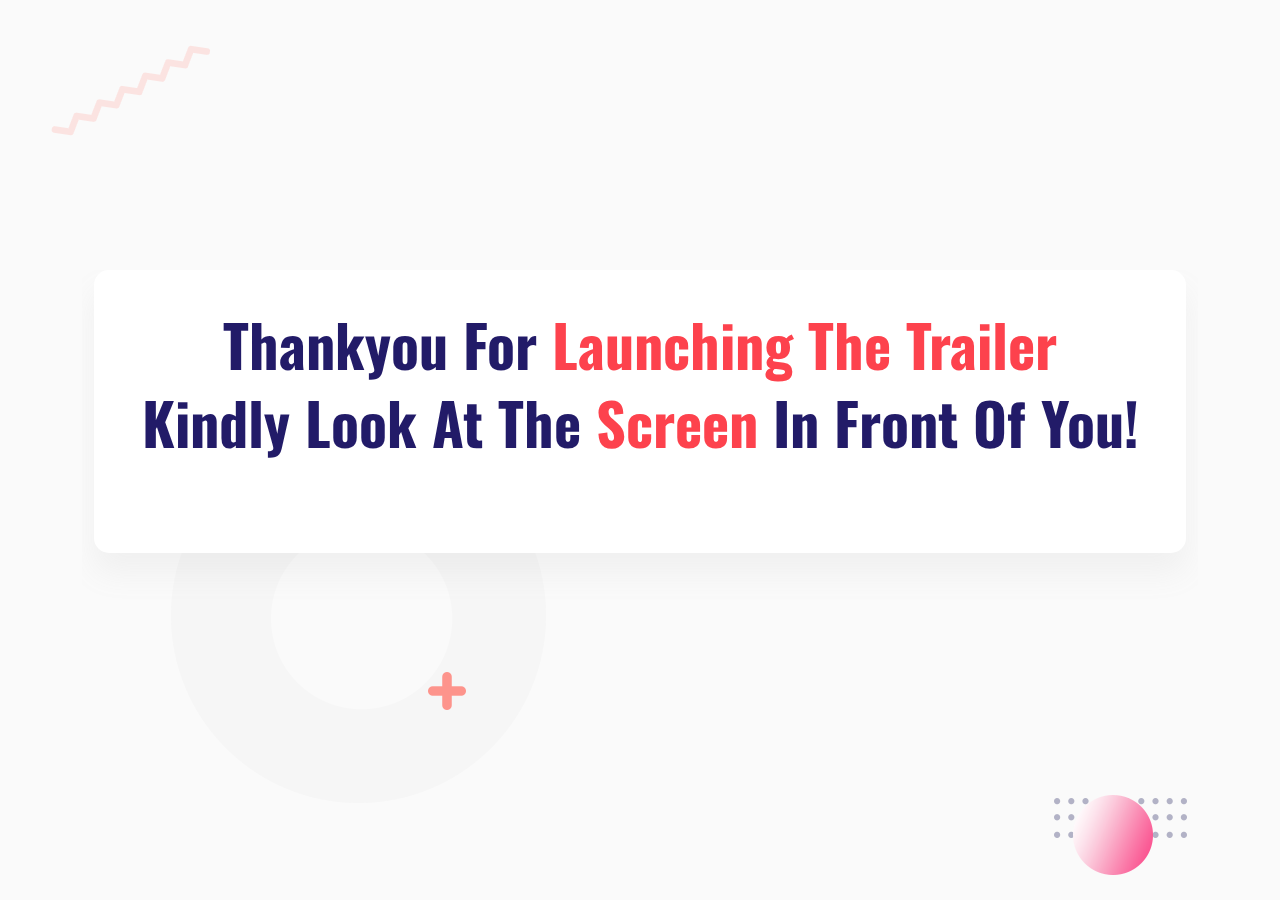
<file: index.html>
<!DOCTYPE html>
<html lang="en">
  <head>
    <meta charset="UTF-8" />
    <meta name="viewport" content="width=device-width, initial-scale=1.0" />
    <meta http-equiv="X-UA-Compatible" content="ie=edge" />

    <title>Launch Page</title>

    <link rel="shortcut icon" href="assets/img/logo/favicon-32x32.png" />

    <link rel="stylesheet" href="assets/css/animate.css" />
    <link rel="stylesheet" href="assets/css/bootstrap.min.css" />
    <link rel="stylesheet" href="assets/css/fontawesome.min.css" />
    <link rel="stylesheet" href="assets/css/icofont.min.css" />
    <link rel="stylesheet" href="assets/css/slick.css" />
    <link rel="stylesheet" href="assets/css/meanmenu.css" />
    <link rel="stylesheet" href="assets/css/magnific-popup.css" />
    <link rel="stylesheet" href="assets/css/style.css" />
  </head>

  <body>
    <div id="about" class="ev_schedule padding-top-200">
      <div class="ev-shapes">
        <img src="assets/img/shape/e_vec5.png" alt="" class="vec_1" />
      </div>
      <div class="container">
        <div class="event-promo launch-container padding-bottom-90">
          <div class="ev_shapes">
            <img src="assets/img/shape/e_vec1.png" alt="" class="vec_1" />
            <img src="assets/img/shape/e_vec2.png" alt="" class="vec_2" />
            <img
              src="assets/img/shape/vec_1.png"
              alt=""
              class="vec_1 item-rotate"
            />
            <img
              src="assets/img/shape/vec_2.png"
              alt=""
              class="vec_2 item-animateOne"
            />
            <img
              src="assets/img/shape/vec_3.png"
              alt=""
              class="vec_3 padding-top-200"
            />
            <img
              src="assets/img/shape/vec_4.png"
              alt=""
              class="vec_4 padding-top-200"
            />
            <img src="assets/img/shape/vec_5.png" alt="" class="vec_5" />
            <img
              src="assets/img/shape/vec_6.png"
              alt=""
              class="vec_6 item-animateTwo"
            />
          </div>
          <div class="container position-relative">
            <div class="row align-items-center">
              <div class="col-lg-12">
                <div class="ep_left">
                  <div class="row">
                    <div class="col-md-12 wow fadeInUp" data-wow-delay=".2s">
                      <div class="single-ep">
                        <div class="icon-box"></div>
                        <div class="common-title text-center">
                          <h2 class="inauguration-span">
                            Thankyou for <span>launching the Trailer</span>
                          </h2>
                          <h2 class="inauguration-span">
                            Kindly look at the <span> screen </span> in front of you!
                          </h2>
                        </div>
                        <div class="cont-box">
                          <br />
                          <br />
<!--
                          <div class="event-link">
                            <a
                              href="https://www.youtube.com/embed/7JZ8zU6tXOA?rel=0&amp;autoplay=1;fs=0;autohide=0;hd=0;mute=1;"
                              class="btn1 margin-top-10 event-btn"
                              >CLICK HERE TO LAUNCH THE TRAILER</a
                            >
                          </div>-->
                        </div>
                      </div>
                    </div>
                  </div>
                </div>
              </div>
            </div>
            <br />
            <br />
            <br />
          </div>
        </div>
      </div>
    </div>

    <div class="scrollup"><i class="fas fa-level-up"></i></div>
    <script src="assets/js/jquery-3.6.0.min.js"></script>
    <script src="assets/js/bootstrap.bundle.min.js"></script>
    <script src="assets/js/slick.min.js"></script>
    <script src="assets/js/counterup.min.js"></script>
    <script src="assets/js/jquery.meanmenu.min.js"></script>
    <script src="assets/js/jquery.magnific-popup.min.js"></script>
    <script src="assets/js/waypoints.min.js"></script>
    <script src="assets/js/easing.min.js"></script>
    <script src="assets/js/isotope.pkgd.min.js"></script>
    <script src="assets/js/countdown.js"></script>
    <script src="assets/js/wow.min.js"></script>
    <script src="assets/js/main.js"></script>
  </body>
</html>
</file>
<file: assets/css/meanmenu.css>
a.meanmenu-reveal {
    display: none;
  }
  .mean-container .mean-bar {
    float: left;
    width: 100%;
    position: relative;
    background: 0 0;
    padding: 4px 0;
    min-height: 42px;
    z-index: 99;
    position: absolute;
    top: 10px;
    right: 0;
  }
  .mean-container a.meanmenu-reveal {
    width: 22px;
    height: 22px;
    padding: 13px 13px 11px;
    position: absolute;
    top: -10px;
    right: 0;
    cursor: pointer;
    color: #fff;
    text-decoration: none;
    font-size: 16px;
    text-indent: -9999em;
    line-height: 22px;
    font-size: 1px;
    display: block;
    font-family: Arial, Helvetica, sans-serif;
    font-weight: 700;
  }
  .mean-container a.meanmenu-reveal span {
    display: block;
    background: #fff;
    height: 3px;
    margin-top: 3px;
  }
  .mean-container .mean-nav {
    float: left;
    width: 100%;
    background: #0c1923;
    margin-top: 44px;
  }
  .mean-container .mean-nav ul {
    padding: 0;
    margin: 0;
    width: 100%;
    list-style-type: none;
  }
  .mean-container .mean-nav .main-menu {
    height: 280px;
    overflow-y: scroll;
  }
  .mean-container .mean-nav ul li {
    position: relative;
    float: left;
    width: 100%;
  }
  .mean-container .mean-nav ul li a {
    display: block;
    float: left;
    width: 90%;
    padding: 1em 5%;
    margin: 0;
    text-align: left;
    color: #fff;
    border-top: 1px solid #383838;
    border-top: 1px solid rgba(255, 255, 255, 0.5);
    text-decoration: none;
    text-transform: uppercase;
  }
  .mean-container .mean-nav ul li li a {
    width: 80%;
    padding: 1em 10%;
    border-top: 1px solid #f1f1f1;
    border-top: 1px solid rgba(255, 255, 255, 0.25);
    filter: alpha(opacity=75);
    text-shadow: none !important;
    visibility: visible;
  }
  .mean-container .mean-nav ul li.mean-last a {
    border-bottom: none;
    margin-bottom: 0;
  }
  .mean-container .mean-nav ul li li li a {
    width: 70%;
    padding: 1em 15%;
  }
  .mean-container .mean-nav ul li li li li a {
    width: 60%;
    padding: 1em 20%;
  }
  .mean-container .mean-nav ul li li li li li a {
    width: 50%;
    padding: 1em 25%;
  }
  .mean-container .mean-nav ul li a:hover {
    background: #252525;
    background: rgba(255, 255, 255, 0.1);
  }
  .mean-container .mean-nav ul li a.mean-expand {
    margin-top: 6px;
    width: 26px;
    height: 26px;
    padding: 12px !important;
    text-align: center;
    position: absolute;
    right: 0;
    top: 0;
    color: #fff;
    cursor: pointer;
    z-index: 2;
    border: none !important;
    font-weight: 700;
  }
  .mean-container .mean-nav ul li a.mean-expand:hover {
    background: 0 0;
  }
  .mean-container .mean-push {
    float: left;
    width: 100%;
    padding: 0;
    margin: 0;
    clear: both;
  }
  .mean-nav .wrapper {
    width: 100%;
    padding: 0;
    margin: 0;
  }
  .mean-container .mean-bar,
  .mean-container .mean-bar * {
    -webkit-box-sizing: content-box;
    -moz-box-sizing: content-box;
    box-sizing: content-box;
  }
  .mean-remove {
    display: none !important;
  }
</file>
<file: assets/css/style.css>
@import "https://fonts.googleapis.com/css2?family=Oswald:wght@500;600;700&amp;family=Roboto:wght@400;500;700&amp;family=Ubuntu:wght@500;700&amp;display=swap";

html,
body {
  width: 100%;
  overflow-x: hidden;
}

body {
  margin: 0;
  color: #221b68;
  font-family: roboto, sans-serif;
}
h1,
h2,
h3,
h4,
h5,
h6 {
  color: #221b68;
  font-family: oswald, sans-serif;
  font-weight: 700;
  text-transform: capitalize;
  -webkit-transition: all 0.3s ease-in;
  -o-transition: all 0.3s ease-in;
  transition: all 0.3s ease-in;
}
h1 {
  font-size: 82px;
}
@media (max-width: 575.98px) {
  h1 {
    font-size: 55px;
  }
}
h2 {
  font-size: 48px;
}
h3 {
  font-size: 36px;
  font-weight: 600;
}
h4 {
  font-size: 24px;
  font-weight: 500;
}
h5 {
  font-size: 18px;
  font-weight: 500;
}
h6 {
  font-size: 16px;
  margin-bottom: 0;
  font-weight: 500;
}
.ps-heading{
    font-weight: 700;
    padding-top: 8px;
}
.ps-description-heading{
    font-weight: 600;
}
.ps-q{
    color: #FD424D;
}
p {
  color: #221b68;
  font-size: 16px;
}
ul {
  margin: 0;
  padding: 0;
  list-style: none;
}
a {
  text-decoration: none;
}
ps-q{
  font-size:21px;
}
a:hover,
a:focus {
  text-decoration: none;
  outline: none;
}
input:focus,
textarea:focus,
select:focus,
button:focus,
.slick-slide {
  outline: none;
}
button {
  cursor: pointer;
}
img {
  width: 100%;
  height: auto;
  display: block;
}
a {
  -webkit-transition: all 0.3s ease-in;
  -o-transition: all 0.3s ease-in;
  transition: all 0.3s ease-in;
}
nav {
  display: -webkit-box !important;
  display: -ms-flexbox !important;
  display: flex !important;
  -webkit-box-pack: end;
  -ms-flex-pack: end;
  justify-content: flex-end;
}
nav .main-menu li {
  display: inline-block;
  position: relative;
  margin-right: 35px;
  line-height: 1.7;
  z-index: 1;
}
.center-element{
    display: flex;
    justify-content: center;
}
@media (min-width: 992px) and (max-width: 1199.98px) {
  nav .main-menu li {
    margin-right: 10px;
  }
}
@media (min-width: 1200px) and (max-width: 1367px) {
  nav .main-menu li {
    margin-right: 25px;
  }
}
nav .main-menu li.has-submenu::after {
  content: "\f107";
  font-family: "font awesome 5 pro";
  color: #221b68;
  font-size: 15px;
  margin-left: 2px;
  -webkit-transition: all 0.3s ease-in;
  -o-transition: all 0.3s ease-in;
  transition: all 0.3s ease-in;
}
@media (max-width: 991.98px) {
  nav .main-menu li.has-submenu::after {
    display: none;
  }
}
nav .main-menu li a {
  color: #221b68;
  padding: 20px 0;
  font-weight: 500;
  display: inline-block;
  font-size: 17px;
  text-transform: capitalize;
}
@media (max-width: 991.98px) {
  nav .main-menu li a::before {
    display: none;
  }
}
@media (min-width: 992px) {
  nav .main-menu li .submenu {
    position: absolute;
    width: 200px;
    top: 130%;
    border-radius: 10px;
    left: 0;
    background: #fff;
    padding: 10px;
    opacity: 0;
    visibility: hidden;
    -webkit-box-shadow: 0 5px 20px 0 rgb(136 136 136/10%);
    box-shadow: 0 5px 20px 0 rgb(136 136 136/10%);
    -webkit-transition: all 0.3s ease-in;
    -o-transition: all 0.3s ease-in;
    transition: all 0.3s ease-in;
  }
  nav .main-menu li .submenu li {
    display: block;
    margin-right: initial;
  }
  nav .main-menu li .submenu li a {
    color: #221b68;
    display: block;
    padding: 6px;
    width: 100%;
  }
  nav .main-menu li .submenu li a::before {
    content: "\f111";
    font-family: "font awesome 5 pro";
    font-weight: 900;
    font-size: 8px;
    color: #8c17fe;
    opacity: 0;
    visibility: hidden;
    -webkit-transition: all 0.3s ease-in;
    -o-transition: all 0.3s ease-in;
    transition: all 0.3s ease-in;
    margin-right: 3px;
    position: relative;
    top: -2px;
    left: -3px;
  }
  nav .main-menu li .submenu li a:hover::before {
    opacity: 1;
    visibility: visible;
  }
  nav .main-menu li:hover.has-submenu::after {
    color: #8c17fe;
  }
  nav .main-menu li:hover a {
    color: #8c17fe;
  }
  nav .main-menu li:hover .submenu {
    top: 120%;
    opacity: 1;
    visibility: visible;
  }
}
nav .main-menu2 li a::before {
  color: #8100fe;
}
@media (min-width: 992px) {
  nav .main-menu2 li .submenu {
    position: absolute;
    border-top: 2px solid #8100fe;
  }
  nav .main-menu2 li:hover.has-submenu::after {
    color: #8100fe;
  }
  nav .main-menu2 li:hover a {
    color: #8100fe;
  }
}
.container-wrapper {
  position: relative;
}
.mean-container.mobile-menu2 .mean-nav {
  background: -webkit-linear-gradient(293deg, #e100ff 0%, rgba(127, 0, 255, 0.99608) 100%);
  background: -o-linear-gradient(293deg, #e100ff 0%, rgba(127, 0, 255, 0.99608) 100%);
  background: linear-gradient(157deg, #e100ff 0%, rgba(127, 0, 255, 0.99608) 100%);
  margin-top: 63px;
}
.mean-container.mobile-menu2 .mean-bar a.meanmenu-reveal {
  background: -webkit-linear-gradient(293deg, #e100ff 0%, rgba(127, 0, 255, 0.99608) 100%);
  background: -o-linear-gradient(293deg, #e100ff 0%, rgba(127, 0, 255, 0.99608) 100%);
  background: linear-gradient(157deg, #e100ff 0%, rgba(127, 0, 255, 0.99608) 100%);
}
.mean-container .mean-nav {
  background: -webkit-linear-gradient(293deg, #f86f64 0%, #fd5392fe 100%);
  background: -o-linear-gradient(293deg, #f86f64 0%, #fd5392fe 100%);
  background: linear-gradient(157deg, #f86f64 0%, #fd5392fe 100%);
  margin-top: 60px;
}
.mean-container .mean-bar {
  z-index: 0;
}
.mean-container .mean-bar a.meanmenu-reveal {
  background: -webkit-linear-gradient(293deg, #f86f64 0%, #fd5392fe 100%);
  background: -o-linear-gradient(293deg, #f86f64 0%, #fd5392fe 100%);
  background: linear-gradient(157deg, #f86f64 0%, #fd5392fe 100%);
  top: 8px;
  right: 20px !important;
  border-radius: 10px;
}
@media (max-width: 575.98px) {
  .mean-container .mean-bar a.meanmenu-reveal {
    width: 22px;
    height: 24px;
    border-radius: 10px;
    top: 6px;
  }
}
.header-area .header-topbar {
  background: -webkit-linear-gradient(293deg, #e100ff 0%, rgba(127, 0, 255, 0.99608) 100%);
  background: -o-linear-gradient(293deg, #e100ff 0%, rgba(127, 0, 255, 0.99608) 100%);
  background: linear-gradient(157deg, #e100ff 0%, rgba(127, 0, 255, 0.99608) 100%);
  position: relative;
}
.header-area .header-topbar .contact-details {
  display: -webkit-box;
  display: -ms-flexbox;
  display: flex;
  -ms-flex-wrap: wrap;
  flex-wrap: wrap;
}
@media (max-width: 767.98px) {
  .header-area .header-topbar .contact-details {
    -webkit-box-pack: center;
    -ms-flex-pack: center;
    justify-content: center;
    margin-bottom: 10px;
  }
}
.header-area .header-topbar .contact-details div {
  color: #fff;
  font-weight: 500;
  font-family: roboto, sans-serif;
}
.header-area .header-topbar .contact-details div span {
  margin-right: 5px;
}
.header-area .header-topbar .contact-details div:last-child::after {
  content: "";
}
.header-area .header-topbar .contact-details div::after {
  content: "|";
  margin-left: 10px;
  margin-right: 10px;
}
@media (max-width: 575.98px) {
  .header-area .header-topbar .contact-details div::after {
    content: " ";
  }
}
.header-area .header-topbar .social-icons a span {
  color: #fff;
  border: 2px solid #fff;
  width: 32px;
  height: 32px;
  line-height: 30px;
  margin-left: 10px;
  text-align: center;
  display: inline-block;
  border-radius: 10px;
  -webkit-transition: all 0.3s ease-in;
  -o-transition: all 0.3s ease-in;
  transition: all 0.3s ease-in;
}
.header-area .header-topbar .social-icons a span:hover {
  background: -webkit-linear-gradient(293deg, #f86f64 0%, #fd5392fe 100%);
  background: -o-linear-gradient(293deg, #f86f64 0%, #fd5392fe 100%);
  background: linear-gradient(157deg, #f86f64 0%, #fd5392fe 100%);
  border-color: transparent;
}
.header-area .header-bottom {
  position: absolute;
  top: 0;
  left: 0;
  width: 100%;
  padding: 15px 20px;
  z-index: 22;
  background: #fff;
  -webkit-box-shadow: 0 5px 20px 0 rgba(136, 136, 136, 0.05);
  box-shadow: 0 5px 20px 0 rgba(136, 136, 136, 0.05);
}
.header-area .header-bottom .logo {
  width: 255px;
  position: relative;
  z-index: 999;
}
@media (min-width: 992px) and (max-width: 1199.98px) {
  .header-area .header-bottom .logo {
    width: 100%;
  }
}
@media (max-width: 991px) {
  .header-area .header-bottom .logo {
    width: 200px;
  }
  .header-area .header-bottom {
    padding: 20px 0;
  }
}
.header-area .header-bottom .header-btn {
  position: relative;
  z-index: 999;
}
@media (max-width: 991px) {
  .header-area .header-bottom .header-btn {
    display: none;
  }
}
.sticky-header.fixed-top {
  animation: slide-down 0.7s;
  opacity: 1;
}
@keyframes slide-down {
  0% {
    opacity: 0;
    transform: translateY(-100%);
  }
  100% {
    opacity: 1;
    transform: translateY(0);
  }
}
.footer-area .foo_top {
  position: relative;
  overflow: hidden;
}
.footer-area .foo_top .foo_top_shapes .shp_1 {
  width: inherit;
  position: absolute;
  top: 0;
  right: 0;
}
.footer-area .foo_top .foo-widget {
  margin-bottom: 30px;
}
.footer-area .foo_top .foo-widget .logo {
  width: 260px;
  position: relative;
  z-index: 999;
  margin-bottom: 20px;
}
@media (max-width: 575.98px) {
  .footer-area .foo_top .foo-widget .logo {
    width: 260px;
  }
}
.footer-area .foo_top .foo-widget .social-links {
  margin-top: 30px;
}
.footer-area .foo_top .foo-widget .social-links a span {
  width: 32px;
  height: 32px;
  line-height: 32px;
  text-align: center;
  border-radius: 10px;
  margin-right: 5px;
  color: #fff;
  background: #221b68;
  display: inline-block;
  -webkit-transition: all 0.3s ease-in;
  -o-transition: all 0.3s ease-in;
  transition: all 0.3s ease-in;
}
.footer-area .foo_top .foo-widget .social-links a span.active {
  background: #fd424d;
}
.footer-area .foo_top .foo-widget .social-links a span:hover {
  background: #fd424d;
}
.footer-area .foo_top .foo-widget ul li {
  line-height: 2;
  margin-bottom: 10px;
  text-transform: capitalize;
  display: -webkit-box;
  display: -ms-flexbox;
  display: flex;
}
.footer-area .foo_top .foo-widget ul li span {
  margin-right: 10px;
}
.footer-area .foo_top .foo-widget ul li a {
  color: #221b68;
}
.footer-area .foo_top .foo-widget ul li a:hover {
  color: #fd424d;
}
.footer-area .foo_top .foo-widget ul li img {
  width: inherit;
  display: inline-block;
  margin-right: 10px;
}
.footer-area .foo_top .foo-widget .foo-gal-wrapper {
  display: -webkit-box;
  display: -ms-flexbox;
  display: flex;
  -ms-flex-wrap: wrap;
  flex-wrap: wrap;
}
.footer-area .foo_top .foo-widget .foo-gal-wrapper .single-gal {
  margin-bottom: 8px;
  margin-right: 8px;
}
.footer-area .foo_top .foo-widget .foo-gal-wrapper .single-gal img {
  max-width: 90px;
  border-radius: 10px;
}
.footer-area .foo_btm {
  background: -webkit-linear-gradient(293deg, #e100ff 0%, rgba(127, 0, 255, 0.99608) 100%);
  background: -o-linear-gradient(293deg, #e100ff 0%, rgba(127, 0, 255, 0.99608) 100%);
  background: linear-gradient(157deg, #e100ff 0%, rgba(127, 0, 255, 0.99608) 100%);
  position: relative;
  padding: 10px 0;
}
.footer-area .foo_btm .copyright-text {
  text-align: center;
  padding: 10px 0;
}
.footer-area .foo_btm .copyright-text span {
  color: #fff;
  font-size: 14px;
  font-weight: 400;
  text-transform: capitalize;
}
.footer-area .foo_btm .copyright-text span a {
  color: #fff;
}
.footer-area .foo_btm .copyright-text span a:hover {
  color: #fd424d;
}
.footer-area2 .foo_top .foo-widget h4 {
  color: #050931;
}
.footer-area2 .foo_top .foo-widget ul li a:hover {
  color: #8100fe;
}
.footer-area2 .foo_top .foo-widget .social-links a span {
  background: #050931;
}
.footer-area2 .foo_top .foo-widget .social-links a span.active {
  background: -webkit-linear-gradient(293deg, #e100ff 0%, rgba(127, 0, 255, 0.99608) 100%);
  background: -o-linear-gradient(293deg, #e100ff 0%, rgba(127, 0, 255, 0.99608) 100%);
  background: linear-gradient(157deg, #e100ff 0%, rgba(127, 0, 255, 0.99608) 100%);
}
.footer-area2 .foo_top .foo-widget .social-links a span:hover {
  background: -webkit-linear-gradient(293deg, #e100ff 0%, rgba(127, 0, 255, 0.99608) 100%);
  background: -o-linear-gradient(293deg, #e100ff 0%, rgba(127, 0, 255, 0.99608) 100%);
  background: linear-gradient(157deg, #e100ff 0%, rgba(127, 0, 255, 0.99608) 100%);
}
.footer-area2 .foo_btm {
  background: #221b68;
}
.footer-area2 .foo_btm .copyright-text span a {
  color: #8100fe;
}
.breadcrumb-area {
  padding-top: 90px;
  padding-bottom: 90px;
  position: relative;
  overflow: hidden;
  background-position: center;
  background-repeat: no-repeat;
  background-size: cover;
}
.breadcrumb-area::after {
  content: "";
  background: -webkit-linear-gradient(293deg, #e100ff 0%, rgba(127, 0, 255, 0.99608) 100%);
  background: -o-linear-gradient(293deg, #e100ff 0%, rgba(127, 0, 255, 0.99608) 100%);
  background: linear-gradient(157deg, #e100ff 0%, rgba(127, 0, 255, 0.99608) 100%);
  opacity: 0.8;
  width: 100%;
  height: 100%;
  position: absolute;
  top: 0;
  left: 0;
}
.breadcrumb-area nav {
  z-index: 1;
  -webkit-box-orient: vertical;
  -webkit-box-direction: normal;
  -ms-flex-direction: column;
  flex-direction: column;
}
.breadcrumb-area h2 {
  color: #fff;
  text-align: center;
  font-family: oswald, sans-serif;
}
.breadcrumb-area .breadcrumb {
  background: 0 0;
  display: -webkit-box;
  display: -ms-flexbox;
  display: flex;
  -webkit-box-pack: center;
  -ms-flex-pack: center;
  justify-content: center;
}
.breadcrumb-area .breadcrumb .breadcrumb-item {
  color: #fff;
  text-transform: capitalize;
}
.breadcrumb-area .breadcrumb .breadcrumb-item.active {
  font-size: 18px;
  font-weight: 500;
}
.breadcrumb-area .breadcrumb .breadcrumb-item.active::before {
  color: #fff;
}
.breadcrumb-area .breadcrumb .breadcrumb-item a {
  color: #fff;
  text-transform: capitalize;
  -webkit-transition: 0.3s;
  -o-transition: 0.3s;
  transition: 0.3s;
  font-size: 18px;
  font-weight: 500;
}
.breadcrumb-area .breadcrumb .breadcrumb-item a:hover {
  color: #fd424d;
}
.preloader {
  position: fixed;
  z-index: 999999;
  background: #fff;
  width: 100%;
  height: 100%;
}
.loader {
  border: 0 solid transparent;
  border-radius: 50%;
  width: 150px;
  height: 150px;
  position: absolute;
  top: calc(50vh - 75px);
  left: calc(50vw - 75px);
}
.loader:before,
.loader:after {
  content: "";
  border: 1em solid #8c17fe;
  border-radius: 50%;
  width: inherit;
  height: inherit;
  position: absolute;
  top: 0;
  left: 0;
  animation: loader 2s linear infinite;
  opacity: 0;
}
.loader:before {
  animation-delay: 0.5s;
}
@keyframes loader {
  0% {
    transform: scale(0);
    opacity: 0;
  }
  50% {
    opacity: 1;
  }
  100% {
    transform: scale(1);
    opacity: 0;
  }
}
.center-tag{
    text-align: center;
}
.btn1 {
  display: inline-block;
  padding: 9px 30px 12px;
  font-family: oswald, sans-serif;
  font-weight: 500;
  font-size: 16px;
  border-radius: 10px;
  border: 2px solid transparent;
  color: #fff;
  text-transform: capitalize;
  -webkit-transition: all 0.3s ease-in;
  -o-transition: all 0.3s ease-in;
  transition: all 0.3s ease-in;
  position: relative;
}
.btn1::after {
  content: "";
  width: 100%;
  height: 100%;
  position: absolute;
  top: 0;
  left: 0;
  background: -webkit-linear-gradient(293deg, #e100ff 0%, rgba(127, 0, 255, 0.99608) 100%);
  background: -o-linear-gradient(293deg, #e100ff 0%, rgba(127, 0, 255, 0.99608) 100%);
  background: linear-gradient(157deg, #e100ff 0%, rgba(127, 0, 255, 0.99608) 100%);
  z-index: -1;
  opacity: 1;
  visibility: visible;
  -webkit-transition: all 0.3s ease-in;
  -o-transition: all 0.3s ease-in;
  transition: all 0.3s ease-in;
  border-radius: 8px;
}
body {
  min-height: 100vh;
  display: flex;
  flex-direction: column;
}
.padding-bottom-120 {
  padding-bottom: 0px;
}
.padding-top-200 {
  padding-top: 30vh;
}
.launch-container {
  min-height: 70vh !important;
}
.align-center-container {
  display: flex;
  flex-direction: column;
  align-items: center;
}
.inauguration-span{
  font-size: 58px !important;
}
.event-btn{
  padding: 20px 80px;
  font-size: 25px !important;
  background: linear-gradient(157deg, #e100ff 0%, rgba(127, 0, 255, 0.99608) 100%);
  color: white !important;
}

.event-btn:hover {
  background: transparent !important;
  color: #8100fe !important;
  transition: all 0.3s ease-in !important;
}
@media (max-width: 575.98px) {
  .event-btn {
    padding: 8px 25px;
    border-radius: 10px;
  }
}
.abstract-btn{
  color: #fd424d !important;
}
.abstract-btn:hover{
  background: linear-gradient(157deg, #f86f64 0%, #fd5392fe 100%);
  color: white !important;
}
.event-link{
  display: flex;
  justify-content: space-evenly;
}
@media only screen and (max-width: 1000px) {
  .event-link {
    flex-direction: column;
  }
}
.register-btn {
  background: -webkit-linear-gradient(
    293deg,
    #e100ff 0%,
    rgba(127, 0, 255, 0.99608) 100%
  );
  background: -o-linear-gradient(
    293deg,
    #e100ff 0%,
    rgba(127, 0, 255, 0.99608) 100%
  );
  background: linear-gradient(
    157deg,
    #e100ff 0%,
    rgba(127, 0, 255, 0.99608) 100%
  );
}
.register-btn:hover {
  background: transparent;
}
@media (max-width: 575.98px) {
  .btn1 {
    padding: 8px 25px;
    border-radius: 10px;
  }
}
.btn1:hover {
  border: 2px solid #8100fe;
  color: #8100fe;
}
.btn1:hover::after {
  opacity: 0;
  visibility: hidden;
}
.btn2 {
  display: inline-block;
  padding: 9px 30px 12px;
  font-family: oswald, sans-serif;
  font-weight: 500;
  font-size: 16px;
  border-radius: 10px;
  border: 2px solid #fd424d;
  color: #fd424d;
  text-transform: capitalize;
  -webkit-transition: all 0.3s ease-in;
  -o-transition: all 0.3s ease-in;
  transition: all 0.3s ease-in;
  position: relative;
}
.btn2::after {
  content: "";
  width: 100%;
  height: 100%;
  position: absolute;
  top: 0;
  left: 0;
  background: -webkit-linear-gradient(293deg, #f86f64 0%, #fd5392fe 100%);
  background: -o-linear-gradient(293deg, #f86f64 0%, #fd5392fe 100%);
  background: linear-gradient(157deg, #f86f64 0%, #fd5392fe 100%);
  z-index: -1;
  opacity: 0;
  visibility: hidden;
  -webkit-transition: all 0.3s ease-in;
  -o-transition: all 0.3s ease-in;
  transition: all 0.3s ease-in;
  border-radius: 8px;
}
@media (max-width: 575.98px) {
  .btn2 {
    padding: 8px 25px;
    border-radius: 10px;
  }
}
.btn2:hover {
  border: 2px solid transparent;
  color: #fff;
}
.btn2:hover::after {
  opacity: 1;
  visibility: visible;
}
.contactform-area .form-child {
  position: relative;
}
.contactform-area .contact-form {
  padding: 50px;
  border-radius: 20px;
  -webkit-box-shadow: 0 3px 24px rgb(0 0 0/10%);
  box-shadow: 0 3px 24px rgb(0 0 0/10%);
}
.contactform-area .contact-info {
  padding: 50px;
  border-radius: 20px;
  -webkit-box-shadow: 0 3px 24px rgb(0 0 0/10%);
  box-shadow: 0 3px 24px rgb(0 0 0/10%);
  background: -webkit-linear-gradient(293deg, #fd4b3d 0%, rgba(253, 44, 121, 0.99608) 100%);
  background: -o-linear-gradient(293deg, #fd4b3d 0%, rgba(253, 44, 121, 0.99608) 100%);
  background: linear-gradient(157deg, #fd4b3d 0%, rgba(253, 44, 121, 0.99608) 100%);
  color: #fff;
}
.contactform-area .contact-info ul li {
  margin-top: 20px;
  display: flex;
  font-size: 16px;
}
.contactform-area .contact-info h3 {
  color: #fff;
  margin-bottom: 40px;
}
.contactform-area .contact-info ul li i {
  margin-right: 20px;
}
.contactform-area .form-child ::-webkit-input-placeholder {
  color: #221b68;
}
.contactform-area .form-child :-ms-input-placeholder {
  color: #221b68;
}
.contactform-area .form-child ::-ms-input-placeholder {
  color: #221b68;
}
.contactform-area .form-child ::placeholder {
  color: #221b68;
}
.contactform-area .form-child .icon {
  position: absolute;
  top: 16px;
  right: 38px;
  color: #8c17fe;
}
.contactform-area .inputBox,
.contactform-area .txtBox {
  width: 100%;
  padding: 14px;
}
.contactform-area .btn1 {
  background: 0 0;
}
.contactform-area .inputBox {
  border: 2px solid #8c17fe;
  outline: none;
  margin-bottom: 30px;
  border-radius: 10px;
  padding-right: 40px;
}
.contactform-area .txtBox {
  border: 2px solid #8c17fe;
  outline: none;
  margin-bottom: 30px;
  border-radius: 10px;
}
.blog-comment-form form ::-webkit-input-placeholder {
  color: #221b68;
  opacity: 0.5;
}
.blog-comment-form form :-ms-input-placeholder {
  color: #221b68;
  opacity: 0.5;
}
.blog-comment-form form ::-ms-input-placeholder {
  color: #221b68;
  opacity: 0.5;
}
.blog-comment-form form ::placeholder {
  color: #221b68;
  opacity: 0.5;
}
.blog-comment-form form .inputBox,
.blog-comment-form form .textBox {
  width: 100%;
  padding: 10px 20px;
  border: 2px solid #8c17fe;
  border-radius: 10px;
  margin-bottom: 30px;
}
.blog-comment-form form .btn1 {
  margin-bottom: 30px;
  z-index: 1;
  background: 0 0;
}
@media (max-width: 991.98px) {
  .blog-comment-form form .btn1 {
    width: 100%;
  }
}
.padding-bottom-120 {
        padding-bottom: 0px;
    }
    .video-icube{
        width: 100%;
        height: 100%;
        display: flex;
        align-items: center;
        justify-content: center;
        margin-top: 15px;
        margin-left: 20px;
    }
    .corner-container{
        display: flex;
        align-items: center;
    }
    @media only screen and (max-width: 1000px) {
  .corner-container{
    display: flex;
    flex-direction: column;
  }
}
.padding-top-10 {
  padding-top: 10px;
}
.padding-top-20 {
  padding-top: 20px;
}
.padding-top-30 {
  padding-top: 30px;
}
.padding-top-40 {
  padding-top: 40px;
}
.padding-top-50 {
  padding-top: 50px;
}
.padding-top-60 {
  padding-top: 60px;
}
.padding-top-70 {
  padding-top: 70px;
}
.padding-top-75 {
  padding-top: 75px;
}
.padding-top-80 {
  padding-top: 80px;
}
.padding-top-90 {
  padding-top: 90px;
}
.padding-top-100 {
  padding-top: 100px;
}
.padding-top-105 {
  padding-top: 105px;
}
.padding-top-110 {
  padding-top: 110px;
}
.padding-top-115 {
  padding-top: 115px;
}
.padding-top-120 {
  padding-top: 120px;
}
.padding-bottom-10 {
  padding-bottom: 10px;
}
.padding-bottom-20 {
  padding-bottom: 20px;
}
.padding-bottom-30 {
  padding-bottom: 30px;
}
.padding-bottom-40 {
  padding-bottom: 40px;
}
.padding-bottom-50 {
  padding-bottom: 50px;
}
.padding-bottom-60 {
  padding-bottom: 60px;
}
.padding-bottom-65 {
  padding-bottom: 65px;
}
.padding-bottom-70 {
  padding-bottom: 70px;
}
.padding-bottom-80 {
  padding-bottom: 80px;
}
.padding-bottom-90 {
  padding-bottom: 90px;
}
.padding-bottom-100 {
  padding-bottom: 100px;
}
.padding-bottom-105 {
  padding-bottom: 105px;
}
.padding-bottom-110 {
  padding-bottom: 110px;
}
.padding-bottom-115 {
  padding-bottom: 115px;
}
.padding-bottom-120 {
  padding-bottom: 120px;
}
.padding-10 {
  padding-top: 10px;
  padding-bottom: 10px;
}
.padding-20 {
  padding-top: 20px;
  padding-bottom: 20px;
}
.padding-30 {
  padding-top: 30px;
  padding-bottom: 30px;
}
.padding-40 {
  padding-top: 40px;
  padding-bottom: 40px;
}
.padding-50 {
  padding-top: 50px;
  padding-bottom: 50px;
}
.padding-60 {
  padding-top: 60px;
  padding-bottom: 60px;
}
.padding-70 {
  padding-top: 70px;
  padding-bottom: 70px;
}
.padding-80 {
  padding-top: 80px;
  padding-bottom: 80px;
}
.padding-90 {
  padding-top: 90px;
  padding-bottom: 90px;
}
.padding-100 {
  padding-top: 100px;
  padding-bottom: 100px;
}
.padding-105 {
  padding-top: 105px;
  padding-bottom: 105px;
}
.padding-115 {
  padding-top: 115px;
  padding-bottom: 115px;
}
.padding-120 {
  padding-top: 120px;
  padding-bottom: 120px;
}
.padding-top-50{
  padding-top:50px;
}
.margin-top-10 {
  margin-top: 10px;
}
.margin-top-15 {
  margin-top: 15px;
}
.margin-top-20 {
  margin-top: 20px;
}
.margin-top-30 {
  margin-top: 30px;
}
.margin-top-40 {
  margin-top: 40px;
}
.margin-top-50 {
  margin-top: 50px;
}
.margin-top-60 {
  margin-top: 60px;
}
.margin-top-70 {
  margin-top: 70px;
}
.margin-top-80 {
  margin-top: 80px;
}
.margin-top-90 {
  margin-top: 90px;
}
.margin-top-100 {
  margin-top: 100px;
}
.margin-bottom-5 {
  margin-bottom: 5px;
}
.margin-bottom-10 {
  margin-bottom: 10px;
}
.margin-bottom-20 {
  margin-bottom: 20px;
}
.margin-bottom-30 {
  margin-bottom: 30px;
}
.margin-bottom-40 {
  margin-bottom: 40px;
}
.margin-bottom-50 {
  margin-bottom: 50px;
}
.margin-bottom-60 {
  margin-bottom: 60px;
}
.margin-bottom-70 {
  margin-bottom: 70px;
}
.margin-bottom-80 {
  margin-bottom: 80px;
}
.margin-bottom-90 {
  margin-bottom: 90px;
}
.margin-bottom-100 {
  margin-bottom: 100px;
}
.margin-right-10 {
  margin-right: 10px;
}
.margin-right-20 {
  margin-right: 20px;
}
.margin-right-30 {
  margin-right: 30px;
}
.margin-right-40 {
  margin-right: 40px;
}
.margin-right-50 {
  margin-right: 50px;
}
.margin-right-60 {
  margin-right: 60px;
}
.margin-right-70 {
  margin-right: 70px;
}
.margin-right-80 {
  margin-right: 80px;
}
.margin-right-90 {
  margin-right: 90px;
}
.margin-right-100 {
  margin-right: 100px;
}
.margin-left-10 {
  margin-left: 10px;
}
.margin-left-20 {
  margin-left: 20px;
}
.margin-left-30 {
  margin-left: 30px;
}
.margin-left-40 {
  margin-left: 40px;
}
.margin-left-50 {
  margin-left: 50px;
}
.margin-left-60 {
  margin-left: 60px;
}
.margin-left-70 {
  margin-left: 70px;
}
.margin-left-80 {
  margin-left: 80px;
}
.margin-left-90 {
  margin-left: 90px;
}
.margin-left-100 {
  margin-left: 100px;
}
.margin-10 {
  margin: 10px 0;
}
.margin-20 {
  margin: 10px 0;
}
.margin-30 {
  margin: 10px 0;
}
.margin-40 {
  margin: 10px 0;
}
.margin-50 {
  margin: 10px 0;
}
.margin-60 {
  margin: 10px 0;
}
.margin-70 {
  margin: 10px 0;
}
.margin-80 {
  margin: 10px 0;
}
.margin-90 {
  margin: 10px 0;
}
.margin-100 {
  margin: 10px 0;
}
.scrollup {
  background: #fd424d;
  color: #fff;
  display: block;
  width: 40px;
  height: 40px;
  line-height: 40px;
  border-radius: 50%;
  text-align: center;
  font-size: 18px;
  outline: none;
  border: none;
  -webkit-transition: 0.5s;
  -o-transition: 0.5s;
  transition: 0.5s;
  position: fixed;
  right: 30px;
  bottom: 30px;
  display: none;
  z-index: 9999;
  cursor: pointer;
}
.scrollup.scrollup2 {
  background: #8100fe;
}
.scrollup:hover {
  background: #221b68;
}
.template-pagination {
  margin-top: 40px;
  position: relative;
  z-index: 11;
}
.template-pagination ul {
  display: -webkit-box;
  display: -ms-flexbox;
  display: flex;
}
.template-pagination ul li {
  margin-right: 10px;
}
.template-pagination ul li:last-child {
  margin-right: initial;
}
.template-pagination ul li a {
  width: 40px;
  height: 40px;
  line-height: 38px;
  background: #221b68;
  border-radius: 10px;
  text-align: center;
  font-family: oswald, sans-serif;
  font-weight: 700;
  color: #fff;
  -webkit-transition: all 0.3s ease-in;
  -o-transition: all 0.3s ease-in;
  transition: all 0.3s ease-in;
  display: inline-block;
}
.template-pagination ul li a.active {
  background: #fd424d;
  color: #fff;
}
.template-pagination ul li a:hover {
  background: #fd424d;
  color: #fff;
}
.item-rotate {
  -webkit-animation: rotted 6s infinite ease-in-out;
  animation: rotted 6s infinite ease-in-out;
  -webkit-animation-direction: alternate;
  animation-direction: alternate;
}
@-webkit-keyframes rotted {
  0% {
    -webkit-transform: rotate(0deg);
    transform: rotate(0deg);
  }
  50% {
    -webkit-transform: rotate(180deg);
    transform: rotate(180deg);
  }
  100% {
    -webkit-transform: rotate(320deg);
    transform: rotate(320deg);
  }
}
@keyframes rotted {
  0% {
    -webkit-transform: rotate(0deg);
    transform: rotate(0deg);
  }
  50% {
    -webkit-transform: rotate(180deg);
    transform: rotate(180deg);
  }
  100% {
    -webkit-transform: rotate(320deg);
    transform: rotate(320deg);
  }
}
.item-bounce {
  -webkit-animation: bounce 3s infinite ease-in-out;
  -o-animation: bounce 3s infinite ease-in-out;
  -ms-animation: bounce 3s infinite ease-in-out;
  -moz-animation: bounce 3s infinite ease-in-out;
  animation: bounce 3s infinite ease-in-out;
}
@-webkit-keyframes bounce {
  0% {
    -webkit-transform: translateY(-5px);
    transform: translateY(-5px);
  }
  50% {
    -webkit-transform: translateY(10px);
    transform: translateY(10px);
  }
  100% {
    -webkit-transform: translateY(-5px);
    transform: translateY(-5px);
  }
}
@keyframes bounce {
  0% {
    -webkit-transform: translateY(-5px);
    transform: translateY(-5px);
  }
  50% {
    -webkit-transform: translateY(10px);
    transform: translateY(10px);
  }
  100% {
    -webkit-transform: translateY(-5px);
    transform: translateY(-5px);
  }
}
.item-zooming {
  -webkit-animation: zooming 3s infinite ease-in-out;
  -o-animation: zooming 3s infinite ease-in-out;
  -ms-animation: zooming 3s infinite ease-in-out;
  -moz-animation: zooming 3s infinite ease-in-out;
  animation: zooming 3s infinite ease-in-out;
}
@-webkit-keyframes zooming {
  0% {
    -webkit-transform: scale(1);
    transform: scale(1);
  }
  50% {
    -webkit-transform: scale(1.2);
    transform: scale(1.2);
  }
  100% {
    -webkit-transform: scale(1);
    transform: scale(1);
  }
}
@keyframes zooming {
  0% {
    -webkit-transform: scale(1);
    transform: scale(1);
  }
  50% {
    -webkit-transform: scale(1.2);
    transform: scale(1.2);
  }
  100% {
    -webkit-transform: scale(1);
    transform: scale(1);
  }
}
.item-ripple {
  -webkit-animation: ripple 3s infinite ease-in-out;
  -o-animation: ripple 3s infinite ease-in-out;
  -ms-animation: ripple 3s infinite ease-in-out;
  -moz-animation: ripple 3s infinite ease-in-out;
  animation: ripple 3s infinite ease-in-out;
}
@-webkit-keyframes ripple {
  0% {
    -webkit-box-shadow: 0 0 0 0 rgba(253, 66, 77, 0.2), 0 0 0 20px rgba(253, 66, 77, 0.2);
    box-shadow: 0 0 0 0 rgba(253, 66, 77, 0.2), 0 0 0 20px rgba(253, 66, 77, 0.2);
  }
  100% {
    -webkit-box-shadow: 0 0 0 20px rgba(253, 66, 77, 0.2), 0 0 0 40px rgba(253, 66, 77, 0.1);
    box-shadow: 0 0 0 20px rgba(253, 66, 77, 0.2), 0 0 0 40px rgba(253, 66, 77, 0.1);
  }
}
@keyframes ripple {
  0% {
    -webkit-box-shadow: 0 0 0 0 rgba(253, 66, 77, 0.2), 0 0 0 20px rgba(253, 66, 77, 0.2);
    box-shadow: 0 0 0 0 rgba(253, 66, 77, 0.2), 0 0 0 20px rgba(253, 66, 77, 0.2);
  }
  100% {
    -webkit-box-shadow: 0 0 0 20px rgba(253, 66, 77, 0.2), 0 0 0 40px rgba(253, 66, 77, 0.1);
    box-shadow: 0 0 0 20px rgba(253, 66, 77, 0.2), 0 0 0 40px rgba(253, 66, 77, 0.1);
  }
}
.item-ripple2 {
  -webkit-animation: ripple2 3s infinite ease-in-out;
  -o-animation: ripple2 3s infinite ease-in-out;
  -ms-animation: ripple2 3s infinite ease-in-out;
  -moz-animation: ripple2 3s infinite ease-in-out;
  animation: ripple2 3s infinite ease-in-out;
}
@-webkit-keyframes ripple2 {
  0% {
    -webkit-box-shadow: 0 0 0 0 rgba(127, 0, 255, 0.2), 0 0 0 20px rgba(127, 0, 255, 0.2);
    box-shadow: 0 0 0 0 rgba(127, 0, 255, 0.2), 0 0 0 20px rgba(127, 0, 255, 0.2);
  }
  100% {
    -webkit-box-shadow: 0 0 0 20px rgba(127, 0, 255, 0.2), 0 0 0 40px rgba(127, 0, 255, 0.1);
    box-shadow: 0 0 0 20px rgba(127, 0, 255, 0.2), 0 0 0 40px rgba(127, 0, 255, 0.1);
  }
}
@keyframes ripple2 {
  0% {
    -webkit-box-shadow: 0 0 0 0 rgba(127, 0, 255, 0.2), 0 0 0 20px rgba(127, 0, 255, 0.2);
    box-shadow: 0 0 0 0 rgba(127, 0, 255, 0.2), 0 0 0 20px rgba(127, 0, 255, 0.2);
  }
  100% {
    -webkit-box-shadow: 0 0 0 20px rgba(127, 0, 255, 0.2), 0 0 0 40px rgba(127, 0, 255, 0.1);
    box-shadow: 0 0 0 20px rgba(127, 0, 255, 0.2), 0 0 0 40px rgba(127, 0, 255, 0.1);
  }
}
.item-ripple3 {
  -webkit-animation: ripple2 3s infinite ease-in-out;
  -o-animation: ripple2 3s infinite ease-in-out;
  -ms-animation: ripple2 3s infinite ease-in-out;
  -moz-animation: ripple2 3s infinite ease-in-out;
  animation: ripple2 3s infinite ease-in-out;
}
@-webkit-keyframes ripple3 {
  0% {
    -webkit-box-shadow: 0 0 0 0 rgba(127, 0, 255, 0.2), 0 0 0 20px rgba(127, 0, 255, 0.2);
    box-shadow: 0 0 0 0 rgba(127, 0, 255, 0.2), 0 0 0 20px rgba(127, 0, 255, 0.2);
  }
  100% {
    -webkit-box-shadow: 0 0 0 20px rgba(127, 0, 255, 0.2), 0 0 0 40px rgba(127, 0, 255, 0.1);
    box-shadow: 0 0 0 20px rgba(127, 0, 255, 0.2), 0 0 0 40px rgba(127, 0, 255, 0.1);
  }
}
@keyframes ripple3 {
  0% {
    -webkit-box-shadow: 0 0 0 0 rgba(127, 0, 255, 0.2), 0 0 0 20px rgba(127, 0, 255, 0.2);
    box-shadow: 0 0 0 0 rgba(127, 0, 255, 0.2), 0 0 0 20px rgba(127, 0, 255, 0.2);
  }
  100% {
    -webkit-box-shadow: 0 0 0 20px rgba(127, 0, 255, 0.2), 0 0 0 40px rgba(127, 0, 255, 0.1);
    box-shadow: 0 0 0 20px rgba(127, 0, 255, 0.2), 0 0 0 40px rgba(127, 0, 255, 0.1);
  }
}
.item-animateOne {
  -webkit-animation: animateOne 15s infinite ease-in-out;
  -o-animation: animateOne 15s infinite ease-in-out;
  -ms-animation: animateOne 15s infinite ease-in-out;
  -moz-animation: animateOne 15s infinite ease-in-out;
  animation: animateOne 15s infinite ease-in-out;
}
@-webkit-keyframes animateOne {
  0% {
    -webkit-transform: translateX(0);
    transform: translateX(0);
  }
  50% {
    -webkit-transform: translateX(-100px);
    transform: translateX(-100px);
  }
  100% {
    -webkit-transform: translateX(0);
    transform: translateX(0);
  }
}
@keyframes animateOne {
  0% {
    -webkit-transform: translateX(0);
    transform: translateX(0);
  }
  50% {
    -webkit-transform: translateX(-100px);
    transform: translateX(-100px);
  }
  100% {
    -webkit-transform: translateX(0);
    transform: translateX(0);
  }
}
.item-animateTwo {
  -webkit-animation: animateTwo 15s infinite ease-in-out;
  -o-animation: animateTwo 15s infinite ease-in-out;
  -ms-animation: animateTwo 15s infinite ease-in-out;
  -moz-animation: animateTwo 15s infinite ease-in-out;
  animation: animateTwo 15s infinite ease-in-out;
}
@-webkit-keyframes animateTwo {
  0% {
    -webkit-transform: translate(0, 0);
    transform: translate(0, 0);
  }
  50% {
    -webkit-transform: translate(-50px, 50px);
    transform: translate(-50px, 50px);
  }
  100% {
    -webkit-transform: translate(0, 0);
    transform: translate(0, 0);
  }
}
@keyframes animateTwo {
  0% {
    -webkit-transform: translate(0, 0);
    transform: translate(0, 0);
  }
  50% {
    -webkit-transform: translate(-50px, 50px);
    transform: translate(-50px, 50px);
  }
  100% {
    -webkit-transform: translate(0, 0);
    transform: translate(0, 0);
  }
}
.common-title h2 {
  color: #221b68;
}
.common-title h2 span {
  color: #fd424d;
}
.common-title h5 {
  color: #8c17fe;
}
.hero-slider-active .slider_counter {
  position: absolute;
  top: 36%;
  right: 48px;
  color: #fff;
  font-weight: 700;
  font-size: 24px;
  font-family: oswald, sans-serif;
}
@media (max-width: 991.98px) {
  .hero-slider-active .slider_counter {
    display: none;
  }
}
@media (min-width: 992px) and (max-width: 1199.98px) {
  .hero-slider-active .slider_counter {
    top: initial;
    bottom: 11%;
    left: 33%;
    display: none;
  }
}
@media (min-width: 1200px) and (max-width: 1439.98px) {
  .hero-slider-active .slider_counter {
    top: initial;
    bottom: 11%;
    left: 38%;
  }
}
.hero-slider-active .slider_counter .totalSlide {
  position: absolute;
  bottom: -661%;
}
@media (min-width: 992px) and (max-width: 1199.98px) {
  .hero-slider-active .slider_counter .totalSlide {
    left: 1189%;
    bottom: 4%;
  }
}
@media (min-width: 1200px) and (max-width: 1439.98px) {
  .hero-slider-active .slider_counter .totalSlide {
    left: 1189%;
    bottom: 4%;
  }
}
.hero-slider-active .slick-dots {
  position: absolute;
  top: 50%;
  -webkit-transform: translateY(-50%);
  -ms-transform: translateY(-50%);
  transform: translateY(-50%);
  right: 45px;
}
@media (max-width: 991.98px) {
  .hero-slider-active .slick-dots {
    display: none !important;
  }
}
@media (min-width: 992px) and (max-width: 1199.98px) {
  .hero-slider-active .slick-dots {
    position: absolute;
    top: initial;
    bottom: 12%;
    display: -webkit-box !important;
    display: -ms-flexbox !important;
    display: flex !important;
    left: 50%;
    -webkit-transform: translateX(-50%);
    -ms-transform: translateX(-50%);
    transform: translateX(-50%);
    display: none !important;
  }
}
@media (min-width: 1200px) and (max-width: 1439.98px) {
  .hero-slider-active .slick-dots {
    position: absolute;
    top: initial;
    bottom: 12%;
    display: -webkit-box !important;
    display: -ms-flexbox !important;
    display: flex !important;
    left: 50%;
    -webkit-transform: translateX(-50%);
    -ms-transform: translateX(-50%);
    transform: translateX(-50%);
  }
}
.hero-slider-active .slick-dots li.slick-active button {
  background: #fd424d;
}
.hero-slider-active .slick-dots li button {
  width: 30px;
  height: 30px;
  border-radius: 50px;
  border: 8px solid #fff;
  background: #8c17fe;
  font-size: 0;
  outline: 0;
  padding: 0;
  margin-bottom: 10px;
}
@media (min-width: 992px) and (max-width: 1199.98px) {
  .hero-slider-active .slick-dots li button {
    width: 60px;
    height: 1px;
  }
}
@media (min-width: 1200px) and (max-width: 1439.98px) {
  .hero-slider-active .slick-dots li button {
    width: 60px;
    height: 1px;
  }
}
.hero-slider-active .slick-active .hero-left .animate1 {
  -webkit-animation: fadeInUp;
  animation: fadeInUp;
  -webkit-animation-duration: 1.5s;
  animation-duration: 1.5s;
}
.hero-slider-active .slick-active .hero-left .animate2 {
  -webkit-animation: fadeInUp;
  animation: fadeInUp;
  -webkit-animation-duration: 1.5s;
  animation-duration: 1.5s;
}
.hero-slider-active .slick-active .hero-left .animate3 {
  -webkit-animation: fadeInDown;
  animation: fadeInDown;
  -webkit-animation-duration: 1.5s;
  animation-duration: 1.5s;
}
.hero-area {
  background: #fafafa;
  overflow: hidden;
  padding-bottom: 165px;
  position: relative;
}
@media (max-width: 991.98px) {
  .hero-area {
    padding-bottom: 110px;
  }
}
.hero-area .hero_shapes img {
  width: inherit;
}
.hero-area .hero_shapes .vec_1 {
  position: absolute;
  bottom: 34%;
  left: 5%;
}
.hero-area .hero_shapes .vec_2 {
  position: absolute;
  top: 22%;
  left: 19%;
}
.hero-area .hero_shapes .vec_3 {
  position: absolute;
  right: 2%;
  bottom: 2%;
}
.hero-area .hero_shapes .vec_4 {
  position: absolute;
  top: 5%;
  left: 5%;
}
.hero-area .hero_shapes .vec_5 {
  position: absolute;
  bottom: 2%;
  left: 2%;
}
@media (max-width: 991.98px) {
  .hero-area .hero_shapes .vec_5 {
    display: none;
  }
}
.hero-area .hero_shapes .vec_6 {
  position: absolute;
  right: 35%;
  top: 32%;
}
.hero-area .hero-left {
  padding-top: 170px;
}
@media (max-width: 991.98px) {
  .hero-area .hero-left {
    margin-bottom: 60px;
  }
}
.hero-area .hero-left h1 {
  font-family: oswald, sans-serif;
  text-transform: capitalize;
}
@media (max-width: 991.98px) {
  .hero-area .hero-left h1 {
    margin-bottom: 30px;
  }
}
.hero-area .hero-left h1 span {
  color: #fd424d;
}
.hero-area .hero-left .btn_wrapper {
  display: -webkit-box;
  display: -ms-flexbox;
  display: flex;
}
.hero-area .hero-left .btn_wrapper .btn1 {
  margin-right: 30px;
}
.hero-area .hero-left .vdo_pop {
  position: absolute;
  width: 180px;
  height: 180px;
  border-radius: 50%;
  right: 25%;
  top: 50%;
  bottom: 1%;
  background: #fafafa;
  display: -webkit-box;
  display: -ms-flexbox;
  display: flex;
  -webkit-box-pack: center;
  -ms-flex-pack: center;
  justify-content: center;
  -webkit-box-align: center;
  -ms-flex-align: center;
  align-items: center;
  z-index: 1;
}
@media (min-width: 1200px) and (max-width: 1367px) {
  .hero-area .hero-left .vdo_pop {
    right: 20%;
  }
}
@media (min-width: 992px) and (max-width: 1199.98px) {
  .hero-area .hero-left .vdo_pop {
    bottom: 28%;
    right: 16%;
  }
}
@media (max-width: 991.98px) {
  .hero-area .hero-left .vdo_pop {
    width: initial;
    height: initial;
    right: initial;
    left: 69%;
    bottom: 9%;
  }
}
@media (max-width: 575.98px) {
  .hero-area .hero-left .vdo_pop {
    left: 11%;
    bottom: -60%;
    background: 0 0;
  }
}
.hero-area .hero-left .vdo_pop a span {
  width: 60px;
  height: 60px;
  line-height: 60px;
  border-radius: 50%;
  text-align: center;
  background: #fd424d;
  color: #fff;
  display: block;
  -webkit-box-shadow: 0 0 0 15px rgba(248, 111, 100, 0.7), 0 0 0 40px #fafafa;
  box-shadow: 0 0 0 15px rgba(248, 111, 100, 0.7), 0 0 0 40px #fafafa;
}
@media (max-width: 991.98px) {
  .hero-area .hero-left .vdo_pop a span {
    width: 40px;
    height: 40px;
    line-height: 40px;
  }
}
.hero-area .hero-right img {
  width: inherit;
}
@media (max-width: 991.98px) {
  .hero-area .hero-right img {
    width: 100%;
  }
}
.counter-area {
  margin-top: -130px;
  background-color: #fafafa;
}
@media (max-width: 991.98px) {
  .counter-area {
    margin-top: -130px;
  }
}
.counter-area .counter_wrapper {
  background: -webkit-linear-gradient(293deg, #e100ff 0%, rgba(127, 0, 255, 0.99608) 100%);
  background: -o-linear-gradient(293deg, #e100ff 0%, rgba(127, 0, 255, 0.99608) 100%);
  background: linear-gradient(157deg, #e100ff 0%, rgba(127, 0, 255, 0.99608) 100%);
  -webkit-box-shadow: 0 15px 40px 0 rgba(51, 51, 105, 0.05);
  box-shadow: 0 15px 40px 0 rgba(51, 51, 105, 0.05);
  border-radius: 10px;
  padding: 20px;
}
.counter-area .counter_wrapper div:last-child .single-counter::after {
  display: none;
}
.counter-area .counter_wrapper .single-counter {
  text-align: center;
  position: relative;
}
.counter-area .counter_wrapper .single-counter h2 {
  color: #fff;
}
.counter-area .counter_wrapper .single-counter h6 {
  color: #fff;
}
@media (max-width: 575.98px) {
  .counter-area .counter_wrapper .single-counter {
    margin-bottom: 30px;
  }
  .counter-area .counter_wrapper .single-counter::after {
    display: none;
  }
}
.counter-area .counter_wrapper .single-counter::after {
  content: "";
  height: 100%;
  position: absolute;
  top: 0;
  right: 0;
  border-left: 3px solid #fff;
}
.counter-area .counter_wrapper .single-counter h6 {
  font-family: roboto, sans-serif;
}
.event-promo {
  position: relative;
  overflow: hidden;
}
.event-promo .ev_shapes img {
  width: inherit;
}
.event-promo .ev_shapes .vec_1 {
  position: absolute;
  top: 0%;
  left: 3%;
}
.event-promo .ev_shapes .vec_2 {
  position: absolute;
  top: 25%;
  left: 8%;
}
.event-promo .ev_shapes .vec_3 {
  position: absolute;
  top: 21%;
  left: 31%;
}
.event-promo .ev_shapes .vec_4 {
  position: absolute;
  top: 41%;
  right: 1%;
}
.event-promo .ev_shapes .vec_5 {
  position: absolute;
  top: 8%;
  right: 7%;
}
.event-promo .ev_shapes .vec_6 {
  position: absolute;
  bottom: 4%;
  right: 4%;
}
.event-promo .ev_shapes .vec_7 {
  position: absolute;
  top: 1%;
  left: 39%;
}
.event-promo .ev_shapes .vec_8 {
  position: absolute;
  top: 21%;
  left: 47%;
}
.event-promo .ev_shapes .vec_9 {
  position: absolute;
  bottom: 3%;
  left: 34%;
}
@media (max-width: 991.98px) {
  .event-promo .ep_left {
    margin-bottom: 70px;
  }
}
.single-ep {
  padding: 40px 24px;
  margin-bottom: 30px;
  background: #fff;
  border-radius: 15px;
  -webkit-box-shadow: 0 20px 30px 0 rgba(158, 158, 158, 0.1);
  box-shadow: 0 20px 30px 0 rgba(158, 158, 158, 0.1);
}
.single-ep .icon-box {
  text-align: center;
  color: #fd424d;
  font-size: 50px;
}
.single-ep .cont-box {
  text-align: center;
}
.single-ep .cont-box a {
  font-family: oswald, sans-serif;
  font-weight: 700;
  font-size: 16px;
  color: #221b68;
  text-transform: capitalize;
}
.single-ep .cont-box a::after {
  content: "\ea5d";
  font-family: icofont;
  font-weight: 400;
}
.single-ep:hover .cont-box a {
  color: #fd424d;
}
.fea-area {
  background: #fafafa;
  position: relative;
}
.fea-area .fea-shapes img {
  width: inherit;
}
.fea-area .fea-shapes .vec_1 {
  position: absolute;
  left: 14%;
  bottom: 10%;
}
.fea-area .fea-shapes .vec_2 {
  position: absolute;
  left: 2%;
  top: 5%;
}
@media (max-width: 991.98px) {
  .fea-area .fea-left {
    margin-bottom: 60px;
  }
}
.fea-area .fea-left .common-title a {
  z-index: 1;
}
.fea-area .fea-left ul li {
  position: relative;
  margin-left: 25px;
  line-height: 1.7;
  text-transform: capitalize;
  font-weight: 500;
  font-size: 18px;
}
.fea-area .fea-left ul li::before {
  content: "";
  width: 9px;
  height: 9px;
  position: absolute;
  left: -25px;
  top: 9px;
  border-radius: 50%;
  background: #fd424d;
}
.fea-area .fea-right img {
  margin-bottom: 30px;
  border-radius: 15px;
}
.speaker-area {
  position: relative;
}
.speaker-area .spe-shapes img {
  width: inherit;
}
.speaker-area .spe-shapes .vec_1 {
  position: absolute;
  bottom: 2%;
  right: 2%;
}
.speaker-area .spe-shapes .vec_2 {
  position: absolute;
  top: 5%;
  right: 5%;
}
.speaker-area .spe-shapes .vec_3 {
  position: absolute;
  top: 7%;
  left: 2%;
}
.speaker-area .spe_wrapper .btn1 {
  margin: 20px auto 0;
}
.single-speaker {
  position: relative;
  margin-bottom: 30px;
  overflow: hidden;
}
.single-speaker.first .cont-box {
  bottom: 0;
  opacity: 1;
  visibility: visible;
}
.single-speaker .img-box img {
  border-radius: 15px;
}
.single-speaker .cont-box {
  background: #fd424d;
  position: absolute;
  bottom: -100%;
  left: 10px;
  right: 10px;
  padding: 20px 10px;
  display: -webkit-box;
  display: -ms-flexbox;
  display: flex;
  -webkit-box-pack: center;
  -ms-flex-pack: center;
  justify-content: center;
  -webkit-box-align: end;
  -ms-flex-align: end;
  align-items: flex-end;
  visibility: hidden;
  opacity: 0;
  border-radius: 15px;
  -webkit-transition: all 0.3s ease-in;
  -o-transition: all 0.3s ease-in;
  transition: all 0.3s ease-in;
}
@media (min-width: 992px) and (max-width: 1199.98px) {
  .single-speaker .cont-box {
    padding: 15px;
  }
  .single-speaker .cont-box .social-icons a span {
    margin-right: 5px !important;
  }
}
@media (min-width: 576px) and (max-width: 767.98px) {
  .single-speaker .cont-box {
    padding: 15px;
  }
}
.single-speaker .cont-box h4 {
  color: #fff;
}
.single-speaker .cont-box h5 {
  color: #fff;
}
.single-speaker .cont-box .social-icons a span {
  width: 30px;
  height: 30px;
  line-height: 30px;
  background: #fff;
  border-radius: 50%;
  text-align: center;
  color: #fd424d;
  -webkit-transition: all 0.3s ease-in;
  -o-transition: all 0.3s ease-in;
  transition: all 0.3s ease-in;
  margin-right: 10px;
  display: inline-block;
  -webkit-transform: all 0.3s ease-in;
  -ms-transform: all 0.3s ease-in;
  transform: all 0.3s ease-in;
  border: 1px solid transparent;
}
.single-speaker .cont-box .social-icons a:hover span {
  background: #fd424d;
  border: 1px solid #fff;
  color: #fff;
}
.single-speaker .cont-box.active {
  bottom: 10px;
  opacity: 1;
  visibility: visible;
}
.single-speaker:hover .cont-box {
  bottom: 10px;
  opacity: 1;
  visibility: visible;
}
.ev_schedule {
  background: #fafafa;
  position: relative;
}
.ev_schedule .line {
  margin-bottom: 30px;
  position: relative;
}
.ev_schedule .line span {
  position: absolute;
  width: 10px;
  height: 10px;
  top: -4px;
  border-radius: 50%;
  display: inline-block;
  background: #fff;
  border: 1px solid #fd424d;
}
.ev_schedule .line span.one {
  left: 0;
}
.ev_schedule .line span.two {
  left: 24.5%;
}
.ev_schedule .line span.three {
  left: 49.2%;
}
.ev_schedule .line span.four {
  right: 25%;
}
.ev_schedule .line span.five {
  right: 0;
}
@media (min-width: 1200px) and (max-width: 1367px) {
  .ev_schedule .line {
    display: none;
  }
  .ev_schedule a .single-nav::before {
    display: none;
  }
}
@media (min-width: 992px) and (max-width: 1199.98px) {
  .ev_schedule .line {
    display: none;
  }
}
@media (max-width: 991.98px) {
  .ev_schedule .line {
    display: none;
  }
}
.ev_schedule .nav-link {
  padding: 0.5rem 1.25rem !important;
}
.ev_schedule .ev-shapes img {
  width: inherit;
}
.ev_schedule .ev-shapes .vec_1 {
  position: absolute;
  top: 5%;
  left: 4%;
}
.ev_schedule a.active .single-nav {
  -webkit-box-shadow: 0 10px 25px 0 rgba(253, 64, 81, 0.15);
  box-shadow: 0 10px 25px 0 rgba(253, 64, 81, 0.15);
}
.ev_schedule a.active .single-nav::after {
  background: -webkit-linear-gradient(293deg, #fd4b3d 0%, rgba(253, 44, 121, 0.99608) 100%);
  background: -o-linear-gradient(293deg, #fd4b3d 0%, rgba(253, 44, 121, 0.99608) 100%);
  background: linear-gradient(157deg, #fd4b3d 0%, rgba(253, 44, 121, 0.99608) 100%);
  z-index: 1;
  opacity: 1;
  visibility: visible;
}
.ev_schedule a.active .single-nav h4 {
  color: #fff;
}
.ev_schedule a.active .single-nav p {
  color: #fff;
}
.ev_schedule a.active .single-nav::before {
  content: "\f0de";
  font-size: 45px;
  color: #fd424d;
}
.ev_schedule a .single-nav {
  padding: 10px 40px;
  border-radius: 12px;
  position: relative;
  text-align: center;
  margin-bottom: 20px;
  -webkit-box-shadow: 0 3px 24px rgb(0 0 0/10%);
  box-shadow: 0 3px 24px rgb(0 0 0/10%);
}
.ev_schedule a .single-nav::after {
  content: "";
  width: 100%;
  height: 100%;
  position: absolute;
  top: 0;
  left: 0;
  border-radius: 10px;
  background: -webkit-linear-gradient(293deg, #fd4b3d 0%, rgba(253, 44, 121, 0.99608) 100%);
  background: -o-linear-gradient(293deg, #fd4b3d 0%, rgba(253, 44, 121, 0.99608) 100%);
  background: linear-gradient(157deg, #fd4b3d 0%, rgba(253, 44, 121, 0.99608) 100%);
  z-index: 1;
  opacity: 0;
  visibility: hidden;
  -webkit-transition: all 0.3s ease-in;
  -o-transition: all 0.3s ease-in;
  transition: all 0.3s ease-in;
}
.ev_schedule a .single-nav::before {
  content: "\f0de";
  font-family: "font awesome 5 pro";
  font-weight: 900;
  position: absolute;
  z-index: 1;
  font-size: 45px;
  right: 74px;
  top: -28px;
  color: #fff;
  -webkit-transition: all 0.3s ease-in;
  -o-transition: all 0.3s ease-in;
  transition: all 0.3s ease-in;
}
@media (min-width: 992px) and (max-width: 1199.98px) {
  .ev_schedule a .single-nav::before {
    display: none;
  }
}
@media (max-width: 991.98px) {
  .ev_schedule a .single-nav::before {
    display: none;
  }
}
.ev_schedule a .single-nav h4 {
  position: relative;
  z-index: 2;
}
.ev_schedule a .single-nav p {
  margin-bottom: 0;
  position: relative;
  -webkit-transition: all 0.3s ease-in;
  -o-transition: all 0.3s ease-in;
  transition: all 0.3s ease-in;
  z-index: 2;
}
.ev_schedule a .single-nav:hover {
  -webkit-box-shadow: 0 10px 25px 0 rgba(253, 64, 81, 0.15);
  box-shadow: 0 10px 25px 0 rgba(253, 64, 81, 0.15);
}
.ev_schedule a .single-nav:hover::after {
  background: -webkit-linear-gradient(293deg, #fd4b3d 0%, rgba(253, 44, 121, 0.99608) 100%);
  background: -o-linear-gradient(293deg, #fd4b3d 0%, rgba(253, 44, 121, 0.99608) 100%);
  background: linear-gradient(157deg, #fd4b3d 0%, rgba(253, 44, 121, 0.99608) 100%);
  z-index: 1;
  opacity: 1;
  visibility: visible;
}
.ev_schedule a .single-nav:hover h4 {
  color: #fff;
}
.ev_schedule a .single-nav:hover p {
  color: #fff;
}
.ev_schedule a .single-nav:hover::before {
  content: "\f0de";
  font-size: 45px;
  color: #fd424d;
}
.sc_tab_cont {
  background: #fff;
  margin-bottom: 30px;
  border-radius: 10px;
}
.sc_tab_cont:last-child {
  margin-bottom: 0;
}
.sc_tab_cont .sp_img {
  padding: 20px 0 20px 10px;
}
.sc_tab_cont .sp_img.first {
  background: initial;
}
.sc_tab_cont .sp_img.first h5 {
  color: #fff;
}
@media (max-width: 767.98px) {
  .sc_tab_cont .sp_img {
    margin-bottom: 30px;
  }
}
.sc_tab_cont .sp_img img {
  border-radius: 15px;
  -webkit-box-shadow: 0 3px 24px rgb(0 0 0/10%);
  box-shadow: 0 3px 24px rgb(0 0 0/10%);
}
.sc_tab_cont .sp_img h5 {
  font-family: oswald, sans-serif;
  position: relative;
  z-index: 2;
}
.sc_tab_cont .sp_cont {
  padding: 25px 25px 25px 50px;
  background: #fff;
}
.sc_tab_cont .sp_cont .meta-box span {
  color: #221b68;
  text-transform: capitalize;
  margin-right: 10px;
}
.sc_tab_cont .sp_cont .meta-box a {
  color: #221b68;
  text-transform: capitalize;
  margin-right: 10px;
  transition: all 0.5s ease-in-out;
}
.sc_tab_cont .sp_cont .meta-box a:hover {
  color: #fd424d;
}
.sc_tab_cont .sp_cont h5 {
  color: #fd424d;
  margin-top: 20px;
}
.sc_tab_cont .sp_cont h4 {
  margin-bottom: 10px;
}
.sc_tab_cont .sp_cont h4 a {
  color: #221b68;
}
.prize-area {
  position: relative;
  overflow: hidden;
}
.prize-area .tic_shapes img {
  width: inherit;
  position: absolute;
}
.prize-area .tic_shapes .vec_1 {
  top: 30%;
  left: 2%;
}
.prize-area .tic_shapes .vec_2 {
  top: 10%;
  left: 7%;
}
.prize-area .tic_shapes .vec_3 {
  top: 10%;
  right: 10%;
}

.single-prize {
  border-radius: 15px;
  text-align: center;
  padding: 50px 0;
  -webkit-transition: all 0.3s ease-in;
  -o-transition: all 0.3s ease-in;
  transition: all 0.3s ease-in;
  margin-bottom: 30px;
  position: relative;
  background: #fff;
  -webkit-box-shadow: 0 3px 24px rgb(0 0 0/10%);
  box-shadow: 0 3px 24px rgb(0 0 0/10%);
}
.single-prize::after {
  content: "";
  width: 100%;
  height: 100%;
  position: absolute;
  top: 0;
  left: 0;
  background: -webkit-linear-gradient(293deg, #fd4b3d 0%, rgba(253, 44, 121, 0.99608) 100%);
  background: -o-linear-gradient(293deg, #fd4b3d 0%, rgba(253, 44, 121, 0.99608) 100%);
  background: linear-gradient(157deg, #fd4b3d 0%, rgba(253, 44, 121, 0.99608) 100%);
  z-index: 1;
  opacity: 0;
  visibility: hidden;
  -webkit-transition: all 0.3s ease-in;
  -o-transition: all 0.3s ease-in;
  transition: all 0.3s ease-in;
  border-radius: 15px;
  -webkit-box-shadow: 0 3px 24px rgb(0 0 0/10%);
  box-shadow: 0 3px 24px rgb(0 0 0/10%);
}
.single-prize.active::after {
  opacity: 1;
  visibility: visible;
}
.single-prize.active h4 {
  color: #fff;
}
.single-prize.active h2 {
  color: #fff;
}
.single-prize.active h2 span {
  color: #fff;
}
.single-prize.active .sep hr {
  border: 1px dashed #fff;
}
.single-prize.active ul li {
  color: #fff;
}
.single-prize h2 {
  margin: 30px 0;
}
.single-prize .prize-icon {
  font-size: 70px;
  color: #fd424d;
}
.single-prize.active .prize-icon {
  color: #fff;
  position: relative;
  z-index: 2;
}
.single-prize.active .btn2 {
  background: #fff;
  -webkit-transform: all 0.3s ease-in;
  -ms-transform: all 0.3s ease-in;
  transform: all 0.3s ease-in;
  border: 1px solid transparent;
}
.single-prize.active .btn2::after {
  content: initial;
}
.single-prize.active .btn2:hover {
  color: #221b68;
}
.single-prize h4 {
  position: relative;
  z-index: 2;
}
.single-prize h2 {
  font-weight: 500;
  position: relative;
  z-index: 2;
}
.single-prize h2 span {
  font-weight: 600;
  font-size: 16px;
  -webkit-transition: all 0.3s ease-in;
  -o-transition: all 0.3s ease-in;
  transition: all 0.3s ease-in;
}
.single-prize .sep {
  position: relative;
  z-index: 2;
  -webkit-transition: all 0.3s ease-in;
  -o-transition: all 0.3s ease-in;
  transition: all 0.3s ease-in;
}
.single-prize .sep hr {
  width: 100%;
  margin: 40px 0;
  border: 1px dashed #fd424d;
}
.single-prize ul {
  margin-bottom: 30px;
  position: relative;
  z-index: 2;
  -webkit-transition: all 0.3s ease-in;
  -o-transition: all 0.3s ease-in;
  transition: all 0.3s ease-in;
}
.single-prize ul li {
  line-height: 2.1;
  font-weight: 500;
  text-transform: capitalize;
  -webkit-transition: all 0.3s ease-in;
  -o-transition: all 0.3s ease-in;
  transition: all 0.3s ease-in;
}
.single-prize .btn2 {
  position: relative;
  z-index: 2;
}
.single-prize .btn2::after {
  content: initial;
}
.single-prize:hover::after {
  opacity: 1;
  visibility: visible;
}
.single-prize:hover h4 {
  color: #fff;
}
.single-prize:hover h2 {
  color: #fff;
}
.single-prize:hover h2 span {
  color: #fff;
}
.single-prize:hover .sep hr {
  border: 1px dashed #fff;
}
.single-prize:hover ul li {
  color: #fff;
}
.single-prize:hover .prize-icon {
  color: #fff;
  position: relative;
  z-index: 2;
}
.single-prize:hover .btn2 {
  background: #fff;
  -webkit-transform: all 0.3s ease-in;
  -ms-transform: all 0.3s ease-in;
  transform: all 0.3s ease-in;
  border: 1px solid transparent;
}
.single-prize:hover .btn2:hover {
  color: #221b68;
}
.testi-area {
  background: #fafafa;
  position: relative;
}
.testi-area .test-shapes img {
  width: inherit;
  position: absolute;
}
.testi-area .test-shapes .vec1 {
  width: 200px;
  right: 17%;
  bottom: 5%;
}
@media (max-width: 991.98px) {
  .testi-area .test-shapes .vec1 {
    display: none;
  }
}
.testi-area .test-shapes .vec2 {
  right: 6%;
  top: 20%;
}
.testi-area .test-shapes .vec3 {
  left: 5%;
  bottom: 6%;
}
@media (max-width: 767.98px) {
  .testi-area .test-shapes .vec3 {
    display: none;
  }
}
.testi-area .test-shapes .vec4 {
  left: 4%;
  top: 22%;
}
@media (max-width: 991.98px) {
  .testi-area .test-shapes .vec4 {
    display: none;
  }
}
.testi-area .slick-slider .slickArrow.arrow-next,
.testi-area .slick-slider .arrow-prev {
  position: absolute;
  bottom: 0%;
  border: 2px solid #fd424d;
  border-radius: 10px;
  padding: 10px 12px;
  cursor: pointer;
  -webkit-transition: all 0.3s ease-in;
  -o-transition: all 0.3s ease-in;
  transition: all 0.3s ease-in;
}
.testi-area .slick-slider .slick-slide {
  padding: 15px;
}
@media (max-width: 991.98px) {
  .testi-area .slick-slider .slickArrow.arrow-next,
  .testi-area .slick-slider .arrow-prev {
    bottom: -23%;
  }
}
.testi-area .slick-slider .slickArrow.arrow-next.arrow-prev,
.testi-area .slick-slider .arrow-prev.arrow-prev {
  left: -104%;
  background: #fd424d;
  color: #fff;
}
@media (max-width: 991.98px) {
  .testi-area .slick-slider .slickArrow.arrow-next.arrow-prev,
  .testi-area .slick-slider .arrow-prev.arrow-prev {
    left: 45%;
    -webkit-transform: translateX(-50%);
    -ms-transform: translateX(-50%);
    transform: translateX(-50%);
  }
}
@media (min-width: 992px) and (max-width: 1199.98px) {
  .testi-area .slick-slider .slickArrow.arrow-next.arrow-prev,
  .testi-area .slick-slider .arrow-prev.arrow-prev {
    left: -75%;
  }
}
@media (max-width: 575.98px) {
  .testi-area .slick-slider .slickArrow.arrow-next.arrow-prev,
  .testi-area .slick-slider .arrow-prev.arrow-prev {
    left: 43%;
  }
}
.testi-area .slick-slider .slickArrow.arrow-next.arrow-prev:hover,
.testi-area .slick-slider .arrow-prev.arrow-prev:hover {
  background: #fff;
  color: #221b68;
}
.testi-area .slick-slider .slickArrow.arrow-next.arrow-next,
.testi-area .slick-slider .arrow-prev.arrow-next {
  left: -95%;
}
@media (min-width: 992px) and (max-width: 1199.98px) {
  .testi-area .slick-slider .slickArrow.arrow-next.arrow-next,
  .testi-area .slick-slider .arrow-prev.arrow-next {
    left: -65%;
  }
}
@media (max-width: 991.98px) {
  .testi-area .slick-slider .slickArrow.arrow-next.arrow-next,
  .testi-area .slick-slider .arrow-prev.arrow-next {
    left: 54%;
    -webkit-transform: translateX(-50%);
    -ms-transform: translateX(-50%);
    transform: translateX(-50%);
  }
}
@media (max-width: 575.98px) {
  .testi-area .slick-slider .slickArrow.arrow-next.arrow-next,
  .testi-area .slick-slider .arrow-prev.arrow-next {
    left: 60%;
  }
}
.testi-area .slick-slider .slickArrow.arrow-next.arrow-next:hover,
.testi-area .slick-slider .arrow-prev.arrow-next:hover {
  background: #fd424d;
  color: #fff;
}
@media (max-width: 991.98px) {
  .testi-area .testi-left {
    margin-bottom: 60px;
  }
}
.single-testi {
  padding: 40px 15px;
  border-radius: 10px;
  background-color: #fff;
  -webkit-box-shadow: 0 0 20px 0 rgba(158, 158, 158, 0.1);
  box-shadow: 0 0 20px 0 rgba(158, 158, 158, 0.1);
}
.single-testi .img-box {
  position: relative;
  max-width: 100px;
  margin: 0 auto 20px;
}
.single-testi .img-box img {
  width: inherit;
  border-radius: 50%;
}
.single-testi .img-box .quote {
  position: absolute;
  top: 0;
  left: -70px;
  color: #fd424d;
  font-size: 50px;
}
.single-testi .cont-box {
  text-align: center;
}
.single-testi .cont-box h5 {
  font-weight: 700;
}
@media (min-width: 1200px) and (max-width: 1367px) {
  .single-testi .img-box .quote {
    left: -50px;
    font-size: 40px;
  }
}
@media (min-width: 992px) and (max-width: 1198.98px) {
  .single-testi .img-box .quote {
    left: -50px;
    font-size: 40px;
  }
}
.single-blog {
  border-radius: 10px;
  margin-bottom: 20px;
  background: #fff;
  -webkit-box-shadow: 0 0 20px 0 rgba(167, 167, 167, 0.15);
  box-shadow: 0 0 20px 0 rgba(167, 167, 167, 0.15);
}
.single-blog img {
  border-radius: 14px;
}
.single-blog:hover .content-box a.link {
  color: #fd424d;
}
.single-blog .content-box {
  padding: 20px;
}
.single-blog .content-box .meta-box a {
  color: #221b68;
  text-transform: capitalize;
}
.single-blog .content-box p {
  color: #221b68;
}
.single-blog .content-box a {
  text-transform: capitalize;
  font-weight: 500;
  color: #221b68;
}
.single-blog .content-box a:hover {
  color: #fd424d;
}
.subs-area {
  background: -webkit-linear-gradient(293deg, #e100ff 0%, rgba(127, 0, 255, 0.99608) 100%);
  background: -o-linear-gradient(293deg, #e100ff 0%, rgba(127, 0, 255, 0.99608) 100%);
  background: linear-gradient(157deg, #e100ff 0%, rgba(127, 0, 255, 0.99608) 100%);
  padding: 50px 0;
}
.subs-content h2 {
  color: #fff;
}
.subs-content p {
  color: #fff;
}
@media (max-width: 991.98px) {
  .subs-area .subs-content h2 {
    margin-bottom: 30px;
  }
}
.subs-area .subs-form {
  -webkit-box-shadow: 0 10px 25px 0 rgba(151, 151, 151, 0.15);
  box-shadow: 0 10px 25px 0 rgba(151, 151, 151, 0.15);
}
.subs-area .subs-form form {
  display: -webkit-box;
  display: -ms-flexbox;
  display: flex;
  position: relative;
}
.subs-area .subs-form form input {
  width: 100%;
  border: none;
  padding: 20px;
  background: #fff;
  border-radius: 10px;
}
.subs-area .subs-form form button {
  padding: 15px 25px;
  background: -webkit-linear-gradient(293deg, #fd4b3d 0%, rgba(253, 44, 121, 0.99608) 100%);
  background: -o-linear-gradient(293deg, #fd4b3d 0%, rgba(253, 44, 121, 0.99608) 100%);
  background: linear-gradient(157deg, #fd4b3d 0%, rgba(253, 44, 121, 0.99608) 100%);
  outline: none;
  border: none;
  border-radius: 10px;
  font-family: oswald, sans-serif;
  font-weight: 500;
  font-size: 16px;
  text-transform: capitalize;
  color: #fff;
  position: absolute;
  right: 5px;
  top: 5px;
}
.brand-area .single-brand {
  margin-bottom: 30px;
  border-radius: 10px;
  padding: 20px;
  -webkit-box-shadow: 0 20px 30px 0 rgba(135, 135, 135, 0.1);
  box-shadow: 0 20px 30px 0 rgba(135, 135, 135, 0.1);
}
.brand-area .single-brand img {
  width: 100%;
  margin: 0 auto;
}
.regis-area {
  background: #fafafa;
}
@media (max-width: 991.98px) {
  .regis-area .reg-left {
    margin-bottom: 60px;
  }
  .regis-area .reg-left {
    padding-right: 0 !important;
  }
}
.regis-area .reg-left {
  padding-right: 110px;
}
.regis-area .reg-left img {
  width: 100%;
}
@media (max-width: 767.98px) {
  .regis-area .reg-left img {
    width: 100%;
  }
  .regis-area .reg-left {
    padding-right: 0;
  }
}
.regis-area .reg-right .form-wrapper .input-wrapper {
  position: relative;
}
.regis-area .reg-right .form-wrapper .input-wrapper ::-webkit-input-placeholder {
  color: #221b68;
  opacity: 0.5;
}
.regis-area .reg-right .form-wrapper .input-wrapper :-ms-input-placeholder {
  color: #221b68;
  opacity: 0.5;
}
.regis-area .reg-right .form-wrapper .input-wrapper ::-ms-input-placeholder {
  color: #221b68;
  opacity: 0.5;
}
.regis-area .reg-right .form-wrapper .input-wrapper ::placeholder {
  color: #221b68;
  opacity: 0.5;
}
.regis-area .reg-right .form-wrapper .input-wrapper .icon {
  position: absolute;
  position: absolute;
  top: 17px;
  left: 20px;
  color: #8c17fe;
}
.regis-area .reg-right .form-wrapper .input-wrapper input {
  width: 100%;
  margin-bottom: 20px;
  padding: 15px 20px 15px 50px;
  border-radius: 10px;
  background: #fff;
  border: 2px solid #8c17fe;
}
.regis-area .reg-right .form-wrapper .input-wrapper textarea {
  padding: 15px 20px 20px 50px;
  width: 100%;
  border-radius: 10px;
  background: #fff;
  border: 2px solid #8c17fe;
  margin-bottom: 20px;
}
.regis-area .reg-right .form-wrapper button {
  z-index: 1;
}
.common-title2 h2 {
  font-family: ubuntu, sans-serif;
  color: #050931;
}
.common-title2 h2 span {
  color: #fd424d;
}
.hero-area2 {
  background: #fafafa;
  overflow: hidden;
  padding-top: 120px;
  padding-bottom: 120px;
  position: relative;
}
.hero-area2 .hero-left .btn_wrapper .btn1 {
  margin-right: 30px;
}
.hero-area2 .social-links {
  position: absolute;
  top: 50%;
  left: 20px;
  -webkit-transform: translateY(-50%);
  -ms-transform: translateY(-50%);
  transform: translateY(-50%);
  z-index: 11;
  display: -webkit-box;
  display: -ms-flexbox;
  display: flex;
  -webkit-box-orient: vertical;
  -webkit-box-direction: normal;
  -ms-flex-direction: column;
  flex-direction: column;
}
@media (min-width: 1200px) and (max-width: 1439.98px) {
  .hero-area2 .social-links {
    display: none;
  }
}
@media (min-width: 992px) and (max-width: 1199.98px) {
  .hero-area2 .social-links {
    display: none;
  }
}
@media (max-width: 991.98px) {
  .hero-area2 .social-links {
    display: none;
  }
}
.hero-area2 .social-links a span {
  width: 32px;
  height: 32px;
  line-height: 32px;
  text-align: center;
  border-radius: 8px;
  color: #fff;
  background: #221b68;
  display: inline-block;
  -webkit-transition: all 0.3s ease-in;
  -o-transition: all 0.3s ease-in;
  transition: all 0.3s ease-in;
  margin-bottom: 20px;
}
@media (min-width: 1200px) and (max-width: 1439.98px) {
  .hero-area2 .social-links a span {
    margin-bottom: initial;
    margin-right: 20px;
  }
}
@media (min-width: 992px) and (max-width: 1199.98px) {
  .hero-area2 .social-links a span {
    margin-bottom: initial;
    margin-right: 20px;
  }
}
.hero-area2 .social-links a span.active {
  background: #8100fe;
}
.hero-area2 .social-links a span:hover {
  background: #8100fe;
}
@media (max-width: 991.98px) {
  .hero-area2 {
    padding-top: 190px;
    padding-bottom: 170px;
  }
}
@media (max-width: 575.98px) {
  .hero-area2 {
    padding-top: 180px;
    padding-bottom: 110px;
  }
}
.hero-area2 .hero_shapes .vec_1 {
  position: absolute;
  top: 0;
  left: 0;
  z-index: 0;
  width: inherit;
}
.hero-area2 .hero_shapes .vec_2 {
  position: absolute;
  top: 0;
  right: 0;
  z-index: 0;
  width: 27%;
}
@media (max-width: 991.98px) {
  .hero-area2 .hero_shapes .vec_2 {
    display: none;
  }
}
@media (min-width: 992px) and (max-width: 1199.98px) {
  .hero-area2 .hero_shapes .vec_2 {
    display: none;
  }
}
.hero-area2 .hero-left {
  position: relative;
  z-index: 2;
}
.hero-area2 .hero-left .upper_cont {
  margin-bottom: 60px;
}
.hero-area2 .hero-left .upper_cont .h1_txt {
  font-size: 72px;
  font-weight: 700;
  font-family: ubuntu, sans-serif;
  line-height: 1.1;
  text-transform: capitalize;
  color: #050931;
  display: block;
}
@media (max-width: 575.98px) {
  .hero-area2 .hero-left .upper_cont .h1_txt {
    font-size: 35px;
  }
}
@media (min-width: 576px) and (max-width: 767.98px) {
  .hero-area2 .hero-left .upper_cont .h1_txt {
    font-size: 55px;
  }
}
@media (min-width: 992px) and (max-width: 1199.98px) {
  .hero-area2 .hero-left .upper_cont .h1_txt {
    font-size: 58px;
  }
}
.hero-area2 .hero-left .upper_cont .h1_txt span {
  color: #8100fe;
}
.hero-area2 .hero-left .upper_cont .btn_wrapper {
  display: -webkit-box;
  display: -ms-flexbox;
  display: flex;
}
.hero-area2 .hero-left .counter_wrapper .single-counter {
  background: #fff;
  border-radius: 10px;
  text-align: center;
  -webkit-box-shadow: 0 20px 30px 0 rgba(180, 180, 180, 0.15);
  box-shadow: 0 20px 30px 0 rgba(180, 180, 180, 0.15);
  padding: 20px;
}
@media (max-width: 575.98px) {
  .hero-area2 .hero-left .counter_wrapper .single-counter {
    margin-bottom: 30px;
  }
}
.hero-area2 .hero-left .counter_wrapper .single-counter h2 {
  color: #8100fe;
  font-family: ubuntu, sans-serif;
}
.hero-area2 .hero-left .counter_wrapper .single-counter h6 {
  font-weight: 500;
  color: #050931;
}
.hero-area2 .hero-right {
  position: relative;
  z-index: 2;
}
@media (max-width: 991.98px) {
  .hero-area2 .hero-right {
    display: none;
  }
}
@media (max-width: 575.98px) {
  .hero-area2 .hero-right {
    margin-top: 0;
  }
}
@media (max-width: 991.98px) {
  .hero-area2 .hero-right .shape-1 {
    width: 92%;
    position: absolute;
    top: -48px;
    left: 0%;
  }
}
.join_ev_area {
  position: relative;
}
.join_ev_area .jshapes img {
  width: inherit;
  position: absolute;
  z-index: -1;
}
.join_ev_area .jshapes .vec1 {
  top: 20%;
  right: 13%;
}
.join_ev_area .jshapes .vec2 {
  top: 31%;
  left: 19%;
}
.join_ev_area .jshapes .vec3 {
  bottom: 8%;
  left: 4%;
}
.join_ev_area .jshapes .vec4 {
  right: 19%;
  bottom: 12%;
}
.join_ev_area .jshapes .vec5 {
  left: 42%;
  bottom: 9%;
}
.join_ev_area .jshapes .vec6 {
  right: 2%;
  top: 2%;
}
.single-ev-2 {
  padding: 40px 30px;
  border-radius: 10px;
  cursor: pointer;
  -webkit-transition: all 0.3s ease-in;
  -o-transition: all 0.3s ease-in;
  transition: all 0.3s ease-in;
  background: #fff;
  margin-bottom: 30px;
  -webkit-box-shadow: 0 0 30px 0 rgba(180, 180, 180, 0.15);
  box-shadow: 0 0 30px 0 rgba(180, 180, 180, 0.15);
}
.single-ev-2 .icon-box {
  width: 80px;
  height: 80px;
  border-radius: 15px;
  margin: 0 auto 20px;
  background: -webkit-linear-gradient(293deg, #e100ff 0%, rgba(127, 0, 255, 0.99608) 100%);
  background: -o-linear-gradient(293deg, #e100ff 0%, rgba(127, 0, 255, 0.99608) 100%);
  background: linear-gradient(157deg, #e100ff 0%, rgba(127, 0, 255, 0.99608) 100%);
  display: -webkit-box;
  display: -ms-flexbox;
  display: flex;
  -webkit-box-pack: center;
  -ms-flex-pack: center;
  justify-content: center;
  -webkit-box-align: center;
  -ms-flex-align: center;
  align-items: center;
  position: relative;
}
.single-ev-2 .icon-box span {
  color: #fff;
  font-size: 48px;
  z-index: 2;
  -webkit-transition: all 0.3s ease-in;
  -o-transition: all 0.3s ease-in;
  transition: all 0.3s ease-in;
}
.single-ev-2 .cont-box {
  text-align: center;
}
.single-ev-2 .cont-box h4 {
  font-family: ubuntu, sans-serif;
  color: #050931;
}
.single-ev-2:hover .cont-box a.btn2 {
  background: -webkit-linear-gradient(293deg, #fd4b3d 0%, rgba(253, 44, 121, 0.99608) 100%);
  background: -o-linear-gradient(293deg, #fd4b3d 0%, rgba(253, 44, 121, 0.99608) 100%);
  background: linear-gradient(157deg, #fd4b3d 0%, rgba(253, 44, 121, 0.99608) 100%);
  border: 1px solid transparent;
  color: #fff;
}
.about-area2 {
  background: #fafafa;
  position: relative;
  overflow: hidden;
}
.about-area2 .ashapes img {
  width: inherit;
  position: absolute;
}
.about-area2 .ashapes .vec1 {
  right: 0;
  top: 0;
}
.about-area2 .ashapes .vec2 {
  left: 0%;
  top: 0%;
}
.about-area2 .ashapes .vec3 {
  left: 40%;
  top: 10%;
}
.about-area2 .about-left {
  position: relative;
}
.about-area2 .about-left .m_img {
  position: relative;
  z-index: 11;
  width: 70%;
  margin: auto;
}
.about-area2 .about-left .vec2 {
  position: absolute;
  bottom: 0%;
  left: -10%;
}
.about-area2 .about-right .btn1 {
  margin-top: 20px;
  z-index: 1;
}
.about-area2 .about-right .btn1::after {
  z-index: -1;
  opacity: 1;
  visibility: visible;
}
.about-area2 .about-right .btn1:hover {
  border: 2px solid #8100fe;
  color: #8100fe;
}
.about-area2 .about-right .btn1:hover::after {
  opacity: 0;
  visibility: hidden;
}
@media (max-width: 991.98px) {
  .about-area2 .about-left {
    margin-bottom: 60px;
  }
}
.single-about {
  margin-bottom: 30px;
  border-radius: 10px;
  background-color: #fff;
  -webkit-box-shadow: 0 20px 30px 0 rgba(180, 180, 180, 0.15);
  box-shadow: 0 20px 30px 0 rgba(180, 180, 180, 0.15);
  display: -webkit-box;
  display: -ms-flexbox;
  display: flex;
  -webkit-box-pack: center;
  -ms-flex-pack: center;
  justify-content: center;
  -webkit-box-align: center;
  -ms-flex-align: center;
  align-items: center;
  padding: 20px;
}
.single-about span {
  font-size: 36px;
  font-weight: 400;
  color: #8100fe;
  margin-right: 20px;
}
@media (max-width: 575.98px) {
  .single-about span {
    margin-right: 10px;
  }
}
.single-about h5 {
  font-family: ubuntu, sans-serif;
  color: #050931;
}
.e_speaker-area {
  position: relative;
  overflow: hidden;
}
.e_speaker-area .eshapes img {
  width: initial;
  position: absolute;
}
.e_speaker-area .eshapes .vec1 {
  top: 0;
  right: 0;
}
.e_speaker-area .eshapes .vec2 {
  bottom: 0;
  left: 0;
}
.single-speaker-2 {
  position: relative;
  border-radius: 10px;
  -webkit-transition: all 0.3s ease-in;
  -o-transition: all 0.3s ease-in;
  transition: all 0.3s ease-in;
  margin-bottom: 30px;
}
.single-speaker-2 .img-box img {
  width: 100%;
  border-radius: 15px;
}
.single-speaker-2 .cont-box {
  position: absolute;
  bottom: -50px;
  left: 20px;
  right: 20px;
  border-radius: 10px;
  background: -webkit-linear-gradient(293deg, #e100ff 0%, rgba(127, 0, 255, 0.99608) 100%);
  background: -o-linear-gradient(293deg, #e100ff 0%, rgba(127, 0, 255, 0.99608) 100%);
  background: linear-gradient(157deg, #e100ff 0%, rgba(127, 0, 255, 0.99608) 100%);
  padding: 20px;
  border-bottom-left-radius: 10px;
  border-bottom-right-radius: 10px;
  text-align: center;
  -webkit-transition: all 0.3s ease-in;
  -o-transition: all 0.3s ease-in;
  transition: all 0.3s ease-in;
  visibility: hidden;
  opacity: 0;
  -webkit-box-shadow: 0 3px 24px rgb(0 0 0/10%);
  box-shadow: 0 3px 24px rgb(0 0 0/10%);
}
.single-speaker-2 .cont-box h4 {
  font-family: ubuntu, sans-serif;
  color: #fff;
}
.single-speaker-2 .cont-box h4 a {
  color: #fff;
}
.single-speaker-2 .cont-box h6 {
  font-weight: 500;
  color: #fff;
}
.single-speaker-2 .social-links {
  position: absolute;
  top: 50px;
  right: 17px;
  display: -webkit-box;
  display: -ms-flexbox;
  display: flex;
  -webkit-box-orient: vertical;
  -webkit-box-direction: normal;
  -ms-flex-direction: column;
  flex-direction: column;
  padding: 20px 15px;
  background: -webkit-linear-gradient(293deg, #e100ff 0%, rgba(127, 0, 255, 0.99608) 100%);
  background: -o-linear-gradient(293deg, #e100ff 0%, rgba(127, 0, 255, 0.99608) 100%);
  background: linear-gradient(157deg, #e100ff 0%, rgba(127, 0, 255, 0.99608) 100%);
  border-radius: 50px;
  -webkit-transition: all 0.3s ease-in;
  -o-transition: all 0.3s ease-in;
  transition: all 0.3s ease-in;
  visibility: hidden;
  opacity: 0;
}
.single-speaker-2 .social-links a span {
  color: #fff;
  margin-bottom: 10px;
  display: inline-block;
}
.single-speaker-2 .social-links a:last-child span {
  margin-bottom: initial;
}
.single-speaker-2.active .cont-box {
  opacity: 1;
  visibility: visible;
}
.single-speaker-2.active .social-links {
  opacity: 1;
  visibility: visible;
}
.single-speaker-2:hover .cont-box {
  opacity: 1;
  visibility: visible;
}
.single-speaker-2:hover .social-links {
  opacity: 1;
  visibility: visible;
}
@media (max-width: 991.98px) {
  .ev_schedule2 .sc_nav_wrapper2 {
    -webkit-box-pack: center;
    -ms-flex-pack: center;
    justify-content: center;
  }
}
.ev_schedule2 a.active .single-nav {
  -webkit-box-shadow: 0 10px 25px 0 rgba(253, 64, 81, 0.15);
  box-shadow: 0 10px 25px 0 rgba(253, 64, 81, 0.15);
  border: 1px solid transparent;
}
.ev_schedule2 a.active .single-nav::after {
  background: -webkit-linear-gradient(293deg, #e100ff 0%, rgba(127, 0, 255, 0.99608) 100%);
  background: -o-linear-gradient(293deg, #e100ff 0%, rgba(127, 0, 255, 0.99608) 100%);
  background: linear-gradient(157deg, #e100ff 0%, rgba(127, 0, 255, 0.99608) 100%);
  opacity: 1;
  visibility: visible;
}
.ev_schedule2 a.active .single-nav h4 {
  color: #fff;
}
.ev_schedule2 a.active .single-nav p {
  color: #fff;
}
.ev_schedule2 a.active .single-nav::before {
  display: none;
}
.ev_schedule2 a .single-nav {
  padding: 10px 40px;
  border: 1px solid #8100fe;
  background: initial;
  border-radius: 5px;
  position: relative;
  text-align: center;
  margin-bottom: 20px;
  -webkit-box-shadow: 0 20px 30px 0 rgba(180, 180, 180, 0.15);
  box-shadow: 0 20px 30px 0 rgba(180, 180, 180, 0.15);
  border-radius: 10px;
  -webkit-transition: all 0.3s ease-in;
  -o-transition: all 0.3s ease-in;
  transition: all 0.3s ease-in;
  position: relative;
}
.ev_schedule2 a .single-nav::after {
  content: "";
  background: -webkit-linear-gradient(293deg, #e100ff 0%, rgba(127, 0, 255, 0.99608) 100%);
  background: -o-linear-gradient(293deg, #e100ff 0%, rgba(127, 0, 255, 0.99608) 100%);
  background: linear-gradient(157deg, #e100ff 0%, rgba(127, 0, 255, 0.99608) 100%);
  border: initial;
  top: 0;
  left: 0;
  width: 100%;
  height: 100%;
  border-radius: 10px;
  z-index: 1;
  opacity: 0;
  visibility: hidden;
  -webkit-transition: all 0.3s ease-in;
  -o-transition: all 0.3s ease-in;
  transition: all 0.3s ease-in;
}
.ev_schedule2 a .single-nav::before {
  content: initial;
}
.ev_schedule2 a .single-nav h4 {
  font-family: ubuntu, sans-serif;
  -webkit-transition: initial;
  -o-transition: initial;
  transition: initial;
  color: #050931;
  position: relative;
  z-index: 2;
}
.ev_schedule2 a .single-nav p {
  margin-bottom: 0;
  text-transform: capitalize;
  position: relative;
  z-index: 2;
  -webkit-transition: all 0.3s ease-in;
  -o-transition: all 0.3s ease-in;
  transition: all 0.3s ease-in;
}
.ev_schedule2 a .single-nav:hover {
  background: initial;
  border: 1px solid transparent;
}
.ev_schedule2 a .single-nav:hover::after {
  background: -webkit-linear-gradient(293deg, #e100ff 0%, rgba(127, 0, 255, 0.99608) 100%);
  background: -o-linear-gradient(293deg, #e100ff 0%, rgba(127, 0, 255, 0.99608) 100%);
  background: linear-gradient(157deg, #e100ff 0%, rgba(127, 0, 255, 0.99608) 100%);
  opacity: 1;
  visibility: visible;
}
.ev_schedule2 a .single-nav:hover h4 {
  color: #fff;
}
.ev_schedule2 a .single-nav:hover p {
  color: #fff;
}
.ev_schedule2 a .single-nav:hover::before {
  display: none;
}
.single-event-2 {
  border-radius: 10px;
  background-color: initial;
  -webkit-box-shadow: 0 15px 20px 0 rgba(86, 86, 86, 0.05);
  box-shadow: 0 15px 20px 0 rgba(86, 86, 86, 0.05);
  text-align: center;
  padding: 30px 20px;
  -webkit-transition: background-color 0.3s ease-in-out;
  -o-transition: background-color 0.3s ease-in-out;
  transition: background-color 0.3s ease-in-out;
  margin-bottom: 30px;
  position: relative;
}
.single-event-2::after {
  content: "";
  position: absolute;
  background: -webkit-linear-gradient(293deg, #e100ff 0%, rgba(127, 0, 255, 0.99608) 100%);
  background: -o-linear-gradient(293deg, #e100ff 0%, rgba(127, 0, 255, 0.99608) 100%);
  background: linear-gradient(157deg, #e100ff 0%, rgba(127, 0, 255, 0.99608) 100%);
  top: 0;
  left: 0;
  width: 100%;
  height: 100%;
  border-radius: 10px;
  z-index: 1;
  opacity: 0;
  visibility: hidden;
  -webkit-transition: all 0.3s ease-in;
  -o-transition: all 0.3s ease-in;
  transition: all 0.3s ease-in;
}
.single-event-2.active::after {
  opacity: 1;
  visibility: visible;
}
.single-event-2.active .time_sc h6 {
  color: #fff;
}
.single-event-2.active .cont-box h6,
.single-event-2.active .cont-box h5,
.single-event-2.active .cont-box p {
  color: #fff;
}
.single-event-2.active .cont-box h6 a,
.single-event-2.active .cont-box h5 a,
.single-event-2.active .cont-box p a {
  color: #fff;
}
.single-event-2 h5 {
  font-weight: 700;
  font-size: 22px;
}
.single-event-2 .time_sc {
  position: relative;
  z-index: 2;
}
.single-event-2 .time_sc h6 {
  color: #8100fe;
}
.single-event-2 .img-box {
  position: relative;
  z-index: 2;
  max-width: 75px;
  margin: 20px auto;
}
.single-event-2 .img-box img {
  border-radius: 15px;
}
.single-event-2 .cont-box {
  position: relative;
  z-index: 2;
}
.single-event-2 .cont-box h6,
.single-event-2 .cont-box h5 {
  font-family: ubuntu, sans-serif;
}
.single-event-2 .cont-box h6 a,
.single-event-2 .cont-box h5 a {
  color: #050931;
}
.single-event-2 .cont-box p {
  -webkit-transition: all 0.3s ease-in;
  -o-transition: all 0.3s ease-in;
  transition: all 0.3s ease-in;
}
.single-event-2:hover::after {
  opacity: 1;
  visibility: visible;
}
.single-event-2:hover .time_sc h6 {
  color: #fff;
}
.single-event-2:hover .cont-box h6,
.single-event-2:hover .cont-box h5,
.single-event-2:hover .cont-box p {
  color: #fff;
}
.single-event-2:hover .cont-box h6 a,
.single-event-2:hover .cont-box h5 a,
.single-event-2:hover .cont-box p a {
  color: #fff;
}
.ev_gallery2 {
  overflow: hidden;
}
.ev_gallery2 .button-group {
  display: -webkit-box;
  display: -ms-flexbox;
  display: flex;
  -ms-flex-wrap: wrap;
  flex-wrap: wrap;
  -webkit-box-pack: center;
  -ms-flex-pack: center;
  justify-content: center;
}
.ev_gallery2 .button-group button {
  border-radius: 10px;
  -webkit-box-shadow: 0 15px 20px 0 rgba(86, 86, 86, 0.05);
  box-shadow: 0 15px 20px 0 rgba(86, 86, 86, 0.05);
  font-family: ubuntu, sans-serif;
  font-weight: 700;
  padding: 10px;
  border: none;
  text-transform: capitalize;
  margin-right: 30px;
  min-width: 120px;
  -webkit-transition: all 0.3s ease-in;
  -o-transition: all 0.3s ease-in;
  transition: all 0.3s ease-in;
  margin-bottom: 30px;
  color: #4b4584;
  position: relative;
  z-index: 1;
}
.ev_gallery2 .button-group button::after {
  content: "";
  position: absolute;
  top: 0;
  left: 0;
  width: 100%;
  height: 100%;
  border-radius: 10px;
  background: -webkit-linear-gradient(293deg, #e100ff 0%, rgba(127, 0, 255, 0.99608) 100%);
  background: -o-linear-gradient(293deg, #e100ff 0%, rgba(127, 0, 255, 0.99608) 100%);
  background: linear-gradient(157deg, #e100ff 0%, rgba(127, 0, 255, 0.99608) 100%);
  z-index: -1;
  opacity: 0;
  visibility: hidden;
  -webkit-transition: all 0.3s ease-in;
  -o-transition: all 0.3s ease-in;
  transition: all 0.3s ease-in;
}
.ev_gallery2 .button-group button:last-child {
  margin-right: initial;
}
.ev_gallery2 .button-group button.active {
  color: #fff;
}
.ev_gallery2 .button-group button.active::after {
  opacity: 1;
  visibility: visible;
}
.ev_gallery2 .button-group button:hover {
  color: #fff;
}
.ev_gallery2 .button-group button:hover::after {
  opacity: 1;
  visibility: visible;
}
.ev_gallery2 .single-gallery {
  margin-bottom: 30px;
}
.ev_gallery2 .single-gallery.vdo-gallery {
  position: relative;
}
.ev_gallery2 .single-gallery img {
  border-radius: 15px;
}
.ev_gallery2 .single-gallery.vdo-gallery .vdo_pop {
  position: absolute;
  top: 50%;
  left: 50%;
  -webkit-transform: translate(-50%, -50%);
  -ms-transform: translate(-50%, -50%);
  transform: translate(-50%, -50%);
}
.ev_gallery2 .single-gallery.vdo-gallery .vdo_pop a span {
  width: 60px;
  height: 60px;
  line-height: 60px;
  border-radius: 50%;
  text-align: center;
  background: #8100fe;
  color: #fff;
  display: block;
}

.single-prize2 {
  padding: 50px 0;
  border-radius: 10px;
}
.single-prize2::after {
  background: -webkit-linear-gradient(293deg, #e100ff 0%, rgba(127, 0, 255, 0.99608) 100%);
  background: -o-linear-gradient(293deg, #e100ff 0%, rgba(127, 0, 255, 0.99608) 100%);
  background: linear-gradient(157deg, #e100ff 0%, rgba(127, 0, 255, 0.99608) 100%);
}
.single-prize2 h4,
.single-prize2 h2 {
  font-family: ubuntu, sans-serif;
  color: #050931;
}
@media (min-width: 992px) {
  .single-prize2.one {
    margin-top: 40px;
    margin-right: -60px;
  }
  .single-prize2.two {
    padding: 60px 0;
    position: relative;
    z-index: 1;
  }
  .single-prize2.two ul li {
    line-height: 2.7;
  }
  .single-prize2.three {
    margin-top: 40px;
    margin-left: -60px;
  }
}
.single-prize2 .sep hr {
  border: 1px dashed #8100fe;
}
.single-prize2.active {
  z-index: 22;
  -webkit-box-shadow: 0 25px 40px 0 rgba(127, 0, 255, 0.2);
  box-shadow: 0 25px 40px 0 rgba(127, 0, 255, 0.2);
}
.single-prize2.active::after {
  opacity: 1;
  visibility: visible;
}
.single-prize2.active h4 {
  color: #fff;
}
.single-prize2.active h2 {
  color: #fff;
}
.single-prize2.active h2 span {
  color: #fff;
}
.single-prize2.active .sep hr {
  border: 1px dashed #fff;
}
.single-prize2.active ul li {
  color: #fff;
}
.single-prize2:hover {
  -webkit-box-shadow: 0 25px 40px 0 rgba(127, 0, 255, 0.2);
  box-shadow: 0 25px 40px 0 rgba(127, 0, 255, 0.2);
}
.single-prize2:hover::after {
  background: -webkit-linear-gradient(293deg, #e100ff 0%, rgba(127, 0, 255, 0.99608) 100%);
  background: -o-linear-gradient(293deg, #e100ff 0%, rgba(127, 0, 255, 0.99608) 100%);
  background: linear-gradient(157deg, #e100ff 0%, rgba(127, 0, 255, 0.99608) 100%);
}
.single-prize2:hover h4 {
  color: #fff;
}
.single-prize2:hover h2 {
  color: #fff;
}
.single-prize2:hover h2 span {
  color: #fff;
}
.single-prize2:hover .sep hr {
  border: 1px dashed #fff;
}
.single-prize2:hover ul li {
  color: #fff;
}
.brand-area2 {
  background: #fafafa;
}
.brand-area2 .single-brand {
  -webkit-box-shadow: 0 20px 30px 0 rgba(180, 180, 180, 0.15);
  box-shadow: 0 20px 30px 0 rgba(180, 180, 180, 0.15);
  border-radius: 10px;
}
.single-testi2 {
  padding: 30px;
  border-radius: 10px;
  background-color: #fff;
  -webkit-box-shadow: 0 0 30px 0 rgba(180, 180, 180, 0.15);
  box-shadow: 0 0 30px 0 rgba(180, 180, 180, 0.15);
}
.single-testi2 .upper-cont {
  display: -webkit-box;
  display: -ms-flexbox;
  display: flex;
  margin-bottom: 20px;
}
.single-testi2 .upper-cont .img-box {
  max-width: 85px;
  margin-right: 20px;
}
.single-testi2 .upper-cont .cont-box .review {
  display: -webkit-box;
  display: -ms-flexbox;
  display: flex;
  margin-bottom: 10px;
}
.single-testi2 .upper-cont .cont-box .review span {
  margin-right: 10px;
  color: #ffd305;
  display: inline-block;
  font-size: 14px;
}
.single-testi2 .upper-cont .cont-box .review span:last-child {
  margin-right: initial;
}
.single-testi2 .upper-cont .cont-box h4 {
  font-family: ubuntu, sans-serif;
  text-transform: capitalize;
  color: #050931;
}
.single-testi2 .upper-cont .cont-box h6 {
  font-weight: 400;
  text-transform: capitalize;
  color: #050931;
}
@media (min-width: 992px) {
  .single-testi2 .lower-cont {
    text-align: center;
  }
}
.blog-area2 .slick-slider .slick-dots li.slick-active button {
  background: #8100fe;
}
.single-blog-2 .content-box .meta-box a:hover {
  color: #8100fe;
}
.single-blog-2 .content-box h4 {
  color: #050931;
  font-family: ubuntu, sans-serif;
}
.single-blog-2 .content-box h4 a:hover {
  color: #8100fe;
}
.single-blog-2:hover .content-box a.link {
  color: #8100fe;
}
.error-area .error-wrapper h2 {
  font-family: oswald, sans-serif;
  font-weight: 700;
}
.counterup-area {
  background-position: center;
  background-size: cover;
  background-repeat: no-repeat;
}
@media (max-width: 991.98px) {
  .counterup-area {
    background-image: initial;
    background: -webkit-linear-gradient(293deg, #f86f64 0%, #fd5392fe 100%);
    background: -o-linear-gradient(293deg, #f86f64 0%, #fd5392fe 100%);
    background: linear-gradient(157deg, #f86f64 0%, #fd5392fe 100%);
  }
}
.counterup-area .single-count {
  text-align: center;
  margin-bottom: 30px;
}
.counterup-area .single-count h2,
.counterup-area .single-count h4 {
  color: #fff;
  font-family: oswald, sans-serif;
  font-weight: 500;
  text-transform: uppercase;
}
.counterup-area .single-count h2 {
  margin-bottom: 10px;
}
.speaker-info {
  position: relative;
}
.speaker-info .ss-shapes img {
  width: inherit;
  position: absolute;
}
.speaker-info .about_info_left img {
  border-radius: 15px;
}
.speaker-info .ss-shapes .vec1 {
  bottom: 8%;
  right: 8%;
}
@media (min-width: 992px) and (max-width: 1199.98px) {
  .speaker-info .ss-shapes .vec1 {
    bottom: 10%;
    right: 29%;
  }
}
.speaker-info .ss-shapes .vec2 {
  bottom: 3%;
  right: 47%;
}
@media (max-width: 991.98px) {
  .speaker-info .spe_info_right {
    margin-bottom: 60px;
  }
}
.speaker-info .spe_info_right .common-title h5 {
  color: #fd424d;
  font-weight: 700;
}
.speaker-info .spe_info_right .social-links a span {
  width: 32px;
  height: 32px;
  line-height: 32px;
  text-align: center;
  border-radius: 10px;
  color: #fff;
  background: #221b68;
  display: inline-block;
  -webkit-transition: all 0.3s ease-in;
  -o-transition: all 0.3s ease-in;
  transition: all 0.3s ease-in;
  margin-right: 10px;
}
.speaker-info .spe_info_right .social-links a span.active {
  background: #fd424d;
  color: #fff;
}
.speaker-info .spe_info_right .social-links a span:hover {
  background: #fd424d;
  color: #fff;
}
.single-session {
  padding: 30px;
  border-radius: 10px;
  background: #fff;
  margin-bottom: 30px;
  -webkit-transition: all 0.3s ease-in;
  -o-transition: all 0.3s ease-in;
  transition: all 0.3s ease-in;
  cursor: pointer;
  -webkit-box-shadow: 0 0 25px 0 rgb(151 151 151/15%);
  box-shadow: 0 0 25px 0 rgb(151 151 151/15%);
}
@media (max-width: 575.98px) {
  .single-session {
    text-align: center;
  }
}
@media (min-width: 768px) and (max-width: 991.98px) {
  .single-session {
    text-align: center;
  }
}
.single-session:hover .btn2 {
  background: -webkit-linear-gradient(293deg, #f86f64 0%, #fd5392fe 100%);
  background: -o-linear-gradient(293deg, #f86f64 0%, #fd5392fe 100%);
  background: linear-gradient(157deg, #f86f64 0%, #fd5392fe 100%);
  color: #fff;
}
.single-session .btn2 {
  -webkit-transition: all 0.3s ease-in;
  -o-transition: all 0.3s ease-in;
  transition: all 0.3s ease-in;
}
.contactform-area button {
  z-index: 1;
}
.map-area iframe {
  width: 100%;
}
.join-area {
  background: #fff;
}
.main-gallery .main-gallery-wrapper .single-gallery {
  position: relative;
}
.main-gallery .main-gallery-wrapper .single-gallery.vdo-gallery .vdo_pop {
  position: absolute;
  left: 50%;
  top: 50%;
  -webkit-transform: translate(-50%, -50%);
  -ms-transform: translate(-50%, -50%);
  transform: translate(-50%, -50%);
}
.main-gallery .main-gallery-wrapper .single-gallery.vdo-gallery .vdo_pop a span {
  width: 60px;
  height: 60px;
  line-height: 60px;
  border-radius: 50%;
  text-align: center;
  background: #8c17fe;
  color: #fff;
  display: block;
  -webkit-box-shadow: 0 0 0 15px rgba(248, 111, 100, 0.7), 0 0 0 40px #fafafa;
  box-shadow: 0 0 0 15px rgba(248, 111, 100, 0.7), 0 0 0 40px #fafafa;
}
.main-gallery .main-gallery-wrapper .single-gallery img {
  margin-bottom: 30px;
  border-radius: 20px;
}
.main-gallery .template-pagination ul li a {
  background: #eaeaea;
  text-align: center;
  color: #221b68;
}
.main-gallery .template-pagination ul li a.active {
  background: #fd424d;
  color: #fff;
}
.main-gallery .template-pagination ul li a:hover {
  background: #fd424d;
  color: #fff;
}
.login-form {
  background: #fff;
  -webkit-box-shadow: 0 3px 24px rgb(0 0 0/10%);
  box-shadow: 0 3px 24px rgb(0 0 0/10%);
  padding: 40px;
  border-radius: 15px;
  position: relative;
}
.login-form .login-content {
  position: relative;
  z-index: 1;
}
.login-form::before {
  content: "";
  position: absolute;
  right: 0;
  top: 0;
  height: 200px;
  width: 200px;
  border-radius: 50% 15px 50% 50%;
  background: -webkit-linear-gradient(293deg, #fd4b3d 0%, rgba(253, 44, 121, 0.99608) 100%);
  background: -o-linear-gradient(293deg, #fd4b3d 0%, rgba(253, 44, 121, 0.99608) 100%);
  background: linear-gradient(157deg, #fd4b3d 0%, rgba(253, 44, 121, 0.99608) 100%);
}
.login-form::after {
  content: "";
  position: absolute;
  right: 0;
  top: 0;
  height: 220px;
  width: 220px;
  border-radius: 50% 15px 50% 50%;
  background: -webkit-linear-gradient(293deg, #fd4b3d 0%, rgba(253, 44, 121, 0.5) 100%);
  background: -o-linear-gradient(293deg, #fd4b3d 0%, rgba(253, 44, 121, 0.5) 100%);
  background: linear-gradient(157deg, #fd4b3d 0%, rgba(253, 44, 121, 0.5) 100%);
}
.login-form .form-group {
  margin-bottom: 20px;
}
.login-form .form-control {
  height: 50px;
  border-radius: 10px;
  border: 2px solid #8c17fe;
}
.login-form label {
  margin-bottom: 5px;
}
.login-form .form-check-input:checked {
  background-color: #8c17fe;
  border-color: #8c17fe;
}
.login-form .form-check-input {
  border: 2px solid #8c17fe;
}
.login-form .forgot-pass {
  color: #fd4b3d;
  transition: 0.5s;
}
.login-form .forgot-pass:hover {
  color: #8100fe;
}
.login-form .login-footer {
  margin-top: 20px;
}
.login-form .login-footer a {
  color: #fd4b3d;
  transition: 0.5s;
}
.login-form .login-footer a:hover {
  color: #8100fe;
}
.login-form .login-btn {
  border: none;
  padding: 10px 20px;
  border-radius: 10px;
  color: #fff;
  background: -webkit-linear-gradient(293deg, #e100ff 0%, rgba(127, 0, 255, 0.99608) 100%);
  background: -o-linear-gradient(293deg, #e100ff 0%, rgba(127, 0, 255, 0.99608) 100%);
  background: linear-gradient(157deg, #e100ff 0%, rgba(127, 0, 255, 0.99608) 100%);
  transition: all 0.5s ease-in-out;
}
.login-form .login-btn:hover {
  background: -webkit-linear-gradient(293deg, #fd4b3d 0%, rgba(253, 44, 121, 0.99608) 100%);
  background: -o-linear-gradient(293deg, #fd4b3d 0%, rgba(253, 44, 121, 0.99608) 100%);
  background: linear-gradient(157deg, #fd4b3d 0%, rgba(253, 44, 121, 0.99608) 100%);
  color: #fff;
}
.login-form .form-check a {
  color: #fd4b3d;
  transition: 0.5s;
}
.login-form .form-check a:hover {
  color: #8c17fe;
}
@media (max-width: 991.98px) {
  .login-form {
    padding: 25px;
  }
}
@media (max-width: 991.98px) {
  .faq-area .faq-left {
    margin-bottom: 60px;
  }
}
.faq-area .faq-left .accordion-wrapper .card {
  border: 1px solid transparent;
  margin-bottom: 30px;
}
.faq-area .faq-left .accordion-wrapper .card .card-header {
  border: 0;
  -webkit-box-shadow: 0 3px 24px rgb(0 0 0/10%);
  box-shadow: 0 3px 24px rgb(0 0 0/10%);
  padding: 0;
  border-radius: 10px;
  background: #fff;
}
.faq-area .faq-left .accordion-wrapper .card .card-header h5 {
  margin-bottom: 0;
}
.faq-area .faq-left .accordion-wrapper .card .card-header h5 a {
  padding: 15px 35px 15px 20px;
  display: block;
  cursor: pointer;
  position: relative;
  color: #221b68;
}
.faq-area .faq-left .accordion-wrapper .card .card-header h5 a.collapsed::after {
  content: "\efc2";
}
.faq-area .faq-left .accordion-wrapper .card .card-header h5 a::after {
  content: "\ef9a";
  font-family: IcoFont;
  font-weight: 400;
  position: absolute;
  right: 15px;
  top: 50%;
  -webkit-transform: translateY(-50%);
  -ms-transform: translateY(-50%);
  transform: translateY(-50%);
  color: #fd424d;
}
.faq-area .faq-left .accordion-wrapper .card .card-body {
  margin-top: 10px;
  border-radius: 10px;
  background-color: #fff;
  -webkit-box-shadow: 0 10px 25px 0 rgba(174, 174, 174, 0.15);
  box-shadow: 0 10px 25px 0 rgba(174, 174, 174, 0.15);
}
.faq-area .faq-left .accordion-wrapper .card .card-body p {
  margin: 0;
}
.faq-area .faq-right .contact-form-area {
  padding: 30px;
  background: #fafafa;
  border-radius: 5px;
}
.faq-area .faq-right .contact-form-area h4 {
  font-family: oswald, sans-serif;
  margin-bottom: 30px;
}
.faq-area .faq-right .contact-form-area form ::-webkit-input-placeholder {
  color: #221b68;
  opacity: 0.5;
}
.faq-area .faq-right .contact-form-area form :-ms-input-placeholder {
  color: #221b68;
  opacity: 0.5;
}
.faq-area .faq-right .contact-form-area form ::-ms-input-placeholder {
  color: #221b68;
  opacity: 0.5;
}
.faq-area .faq-right .contact-form-area form ::placeholder {
  color: #221b68;
  opacity: 0.5;
}
.faq-area .faq-right .contact-form-area form input {
  width: 100%;
  margin-bottom: 30px;
  padding: 20px;
  border: none;
}
.faq-area .faq-right .contact-form-area .login-btn button {
  z-index: 1;
}
@media (max-width: 991.98px) {
  .single-schedule-wrapper {
    padding-bottom: 90px;
  }
}
.single-schedule-wrapper .single-schedule-left .ss-img-box {
  width: 100%;
}
.single-schedule-wrapper .single-schedule-left .ss-img-box img {
  border-radius: 15px;
}
@media (max-width: 991.98px) {
  .single-schedule-wrapper .single-schedule-left .counter-area2 {
    margin-top: 60px;
  }
}
.single-schedule-wrapper .single-schedule-right .single-sidebar {
  margin-bottom: 30px;
}
.single-schedule-wrapper .single-schedule-right .single-sidebar h4 {
  font-weight: 700;
  text-align: center;
}
.single-schedule-wrapper .single-schedule-right .single-sidebar .single-brand {
  margin-bottom: 30px;
  border-radius: 10px;
  background-color: #fff;
  -webkit-box-shadow: 0 20px 30px 0 rgba(135, 135, 135, 0.1);
  box-shadow: 0 20px 30px 0 rgba(135, 135, 135, 0.1);
}
.single-schedule-wrapper .single-schedule-right .single-sidebar .single-brand img {
  width: inherit;
  margin: 0 auto;
}
.single-schedule-wrapper .single-schedule-right .single-sidebar .single-brand:last-child {
  margin-bottom: initial;
}
.single-schedule-wrapper .single-schedule-right .single-sidebar.bg-banner {
  background: -webkit-linear-gradient(293deg, #f86f64 0%, #fd5392fe 100%);
  background: -o-linear-gradient(293deg, #f86f64 0%, #fd5392fe 100%);
  background: linear-gradient(157deg, #f86f64 0%, #fd5392fe 100%);
  border-radius: 10px;
  padding: 40px 15px;
  text-align: center;
}
.single-schedule-wrapper .single-schedule-right .single-sidebar.bg-banner h4,
.single-schedule-wrapper .single-schedule-right .single-sidebar.bg-banner p {
  color: #fff;
}
.single-schedule-wrapper .single-schedule-right .single-sidebar.bg-banner .btn1 {
  background: #fff;
  color: #221b68;
}
.single-schedule-wrapper .single-schedule-right .single-sidebar.bg-banner .btn1:hover {
  color: #fd424d;
}
.single-schedule-wrapper .single-schedule-right .single-sidebar.speaker-info .img-box {
  margin-bottom: 30px;
}
.single-schedule-wrapper .single-schedule-right .single-sidebar.speaker-info .img-box img {
  border-radius: 10px;
}
.single-schedule-wrapper .single-schedule-right .single-sidebar.speaker-info .cont-box {
  text-align: center;
  margin-bottom: 20px;
}
.single-schedule-wrapper .single-schedule-right .single-sidebar.speaker-info .cont-box h4 a {
  color: #221b68;
}
.single-schedule-wrapper .single-schedule-right .single-sidebar.speaker-info .social-icons {
  display: -webkit-box;
  display: -ms-flexbox;
  display: flex;
  -webkit-box-pack: center;
  -ms-flex-pack: center;
  justify-content: center;
}
.single-schedule-wrapper .single-schedule-right .single-sidebar.speaker-info .social-icons a {
  margin-right: 10px;
}
.single-schedule-wrapper
  .single-schedule-right
  .single-sidebar.speaker-info
  .social-icons
  a:last-child {
  margin-right: initial;
}
.single-schedule-wrapper .single-schedule-right .single-sidebar.speaker-info .social-icons a span {
  color: #fff;
  border: none;
  width: 32px;
  height: 32px;
  line-height: 32px;
  text-align: center;
  display: inline-block;
  border-radius: 10px;
  -webkit-transition: all 0.3s ease-in;
  -o-transition: all 0.3s ease-in;
  transition: all 0.3s ease-in;
  background: #221b68;
}
.single-schedule-wrapper
  .single-schedule-right
  .single-sidebar.speaker-info
  .social-icons
  a
  span.active {
  background: -webkit-linear-gradient(293deg, #f86f64 0%, #fd5392fe 100%);
  background: -o-linear-gradient(293deg, #f86f64 0%, #fd5392fe 100%);
  background: linear-gradient(157deg, #f86f64 0%, #fd5392fe 100%);
  border: 1px solid transparent;
  color: #fff;
}
.single-schedule-wrapper
  .single-schedule-right
  .single-sidebar.speaker-info
  .social-icons
  a
  span:hover {
  background: -webkit-linear-gradient(293deg, #f86f64 0%, #fd5392fe 100%);
  background: -o-linear-gradient(293deg, #f86f64 0%, #fd5392fe 100%);
  background: linear-gradient(157deg, #f86f64 0%, #fd5392fe 100%);
  border: 1px solid transparent;
  color: #fff;
}
.blog-wrapper .blog-content-area .single-blog-content {
  margin-bottom: 60px;
}
.blog-wrapper .blog-content-area .single-blog-content img {
  border-radius: 10px;
}
.blog-wrapper .blog-content-area .single-blog-content .img-box.vdo-box {
  position: relative;
}
.blog-wrapper .blog-content-area .single-blog-content .img-box.vdo-box .vdo_pop {
  position: absolute;
  left: 50%;
  top: 50%;
  -webkit-transform: translate(-50%, -50%);
  -ms-transform: translate(-50%, -50%);
  transform: translate(-50%, -50%);
}
.blog-wrapper .blog-content-area .single-blog-content .img-box.vdo-box .vdo_pop a span {
  width: 60px;
  height: 60px;
  line-height: 60px;
  border-radius: 50%;
  text-align: center;
  background: #fd424d;
  color: #fff;
  display: block;
  -webkit-box-shadow: 0 0 0 15px rgba(248, 111, 100, 0.7), 0 0 0 40px #fafafa;
  box-shadow: 0 0 0 15px rgba(248, 111, 100, 0.7), 0 0 0 40px #fafafa;
}
.blog-wrapper .blog-content-area .single-blog-content .cont-box .meta-box {
  display: -webkit-box;
  display: -ms-flexbox;
  display: flex;
  -webkit-box-pack: justify;
  -ms-flex-pack: justify;
  justify-content: space-between;
}
.blog-wrapper .blog-content-area .single-blog-content .cont-box .meta-box li a {
  color: #221b68;
  text-transform: capitalize;
}
.blog-wrapper .blog-content-area .single-blog-content .cont-box .meta-box li a:hover {
  color: #fd424d;
}
.blog-wrapper .blog-content-area .single-blog-content .cont-box h3 {
  text-transform: capitalize;
}
.blog-wrapper .blog-content-area .single-blog-content .cont-box h3 a {
  color: #221b68;
}
.blog-wrapper .blog-content-area .single-blog-content .cont-box h3 a:hover {
  color: #fd424d;
}
@media (max-width: 991.98px) {
  .blog-wrapper .blog-sidebar-area {
    margin-top: 60px;
  }
}
.blog-wrapper .blog-sidebar-area .single-sidebar {
  margin-bottom: 30px;
  padding: 20px;
  border-radius: 10px;
  -webkit-box-shadow: 0 3px 24px rgb(0 0 0/10%);
  box-shadow: 0 3px 24px rgb(0 0 0/10%);
}
@media (max-width: 991.98px) {
  .blog-wrapper .blog-sidebar-area .single-sidebar {
    margin-bottom: 60px;
  }
}
.blog-wrapper .blog-sidebar-area .single-sidebar h5 {
  margin-bottom: 20px;
  font-weight: 700;
}
.blog-wrapper .blog-sidebar-area .single-sidebar.search-widget .form-wrapper {
  position: relative;
}
.blog-wrapper
  .blog-sidebar-area
  .single-sidebar.search-widget
  .form-wrapper
  ::-webkit-input-placeholder,
.blog-wrapper .blog-sidebar-area .single-sidebar.search-widget .form-wrapper .icon {
  color: #221b68;
  opacity: 0.5;
}
.blog-wrapper .blog-sidebar-area .single-sidebar.search-widget .form-wrapper :-ms-input-placeholder,
.blog-wrapper .blog-sidebar-area .single-sidebar.search-widget .form-wrapper .icon {
  color: #221b68;
  opacity: 0.5;
}
.blog-wrapper
  .blog-sidebar-area
  .single-sidebar.search-widget
  .form-wrapper
  ::-ms-input-placeholder,
.blog-wrapper .blog-sidebar-area .single-sidebar.search-widget .form-wrapper .icon {
  color: #221b68;
  opacity: 0.5;
}
.blog-wrapper .blog-sidebar-area .single-sidebar.search-widget .form-wrapper ::placeholder,
.blog-wrapper .blog-sidebar-area .single-sidebar.search-widget .form-wrapper .icon {
  color: #221b68;
  opacity: 0.5;
}
.blog-wrapper .blog-sidebar-area .single-sidebar.search-widget .form-wrapper .icon {
  position: absolute;
  right: 8px;
  top: 50%;
  color: #8100fe;
  background: 0 0;
  border: none;
  opacity: 1;
  -webkit-transform: translateY(-50%);
  -ms-transform: translateY(-50%);
  transform: translateY(-50%);
}
.blog-wrapper .blog-sidebar-area .single-sidebar.search-widget .form-wrapper input {
  padding: 10px 40px 10px 10px;
  border: 2px solid #8c17fe;
  border-radius: 10px;
  width: 100%;
  background-color: #fff;
}
.blog-wrapper .blog-sidebar-area .single-sidebar.category-widget .cat-wrapper .single-cat {
  padding: 10px 0;
  margin-bottom: 2px;
  border-radius: 5px;
  -webkit-transition: all 0.3s ease-in;
  -o-transition: all 0.3s ease-in;
  transition: all 0.3s ease-in;
  position: relative;
}
.blog-wrapper .blog-sidebar-area .single-sidebar.category-widget .cat-wrapper .single-cat a {
  color: #221b68;
  text-transform: capitalize;
  width: 100%;
  transition: 0.5s;
}
.blog-wrapper .blog-sidebar-area .single-sidebar.category-widget .cat-wrapper .single-cat a:hover {
  color: #fd4b3d;
}
.blog-wrapper .blog-sidebar-area .single-sidebar.category-widget .cat-wrapper .single-cat a span {
  float: right;
}
.blog-wrapper .blog-sidebar-area .single-sidebar.recent-post-widget .single-rp {
  margin-bottom: 20px;
}
.blog-wrapper .blog-sidebar-area .single-sidebar.recent-post-widget .single-rp img {
  border-radius: 10px;
}
.blog-wrapper .blog-sidebar-area .single-sidebar.recent-post-widget .single-rp:last-child {
  margin-bottom: initial;
}
.blog-wrapper .blog-sidebar-area .single-sidebar.recent-post-widget .single-rp .cont-box {
  margin-left: -15px;
}
.blog-wrapper .blog-sidebar-area .single-sidebar.recent-post-widget .single-rp .cont-box .title,
.blog-wrapper
  .blog-sidebar-area
  .single-sidebar.recent-post-widget
  .single-rp
  .cont-box
  .meta-date {
  color: #221b68;
  font-size: 14px;
  display: block;
  -webkit-transition: all 0.3s ease-in;
  -o-transition: all 0.3s ease-in;
  transition: all 0.3s ease-in;
}
.blog-wrapper
  .blog-sidebar-area
  .single-sidebar.recent-post-widget
  .single-rp
  .cont-box
  .title:hover,
.blog-wrapper
  .blog-sidebar-area
  .single-sidebar.recent-post-widget
  .single-rp
  .cont-box
  .meta-date:hover {
  color: #fd424d;
}
.blog-wrapper .blog-sidebar-area .single-sidebar.recent-post-widget .single-rp .cont-box .title {
  font-weight: 700;
  margin-bottom: 5px;
}
.blog-wrapper .blog-sidebar-area .single-sidebar.tag-widget .tag-wrapper {
  display: -webkit-box;
  display: -ms-flexbox;
  display: flex;
  -ms-flex-wrap: wrap;
  flex-wrap: wrap;
}
.blog-wrapper .blog-sidebar-area .single-sidebar.tag-widget .tag-wrapper li {
  margin-bottom: 10px;
  margin-right: 10px;
}
.blog-wrapper .blog-sidebar-area .single-sidebar.tag-widget .tag-wrapper li a {
  background: #fff;
  color: #221b68;
  padding: 5px 10px;
  border: 1px solid #eaeaea;
  text-transform: capitalize;
  border-radius: 5px;
  display: block;
  position: relative;
  z-index: 2;
}
.blog-wrapper .blog-sidebar-area .single-sidebar.tag-widget .tag-wrapper li a:hover {
  color: #fff;
}
.blog-wrapper .blog-sidebar-area .single-sidebar.tag-widget .tag-wrapper li a:hover::after {
  opacity: 1;
  visibility: visible;
}
.blog-wrapper .blog-sidebar-area .single-sidebar.tag-widget .tag-wrapper li a.active {
  color: #fff;
}
.blog-wrapper .blog-sidebar-area .single-sidebar.tag-widget .tag-wrapper li a.active::after {
  opacity: 1;
  visibility: visible;
}
.blog-wrapper .blog-sidebar-area .single-sidebar.tag-widget .tag-wrapper li a::after {
  content: "";
  position: absolute;
  top: 0;
  left: 0;
  width: 100%;
  height: 100%;
  background: -webkit-linear-gradient(293deg, #f86f64 0%, #fd5392fe 100%);
  background: -o-linear-gradient(293deg, #f86f64 0%, #fd5392fe 100%);
  background: linear-gradient(157deg, #f86f64 0%, #fd5392fe 100%);
  z-index: -1;
  opacity: 0;
  visibility: hidden;
  -webkit-transition: all 0.3s ease-in;
  -o-transition: all 0.3s ease-in;
  transition: all 0.3s ease-in;
  border-radius: 5px;
}
.blog-wrapper .blog-sidebar-area .single-sidebar.banner-widget img {
  border-radius: 10px;
}
@media (max-width: 991.98px) {
  .blog-wrapper .blog-sidebar-area .single-sidebar.banner-widget {
    margin-bottom: 30px;
  }
}
.blog-single-wrapper .single-blog-content .share-box {
  border-top: 1px solid #eaeaea;
  border-bottom: 1px solid #eaeaea;
  margin-top: 30px;
  padding: 20px 0;
}
.blog-single-wrapper .single-blog-content .share-box h5 {
  font-weight: 700;
}
.blog-single-wrapper .single-blog-content .share-box .social-icons {
  display: -webkit-box;
  display: -ms-flexbox;
  display: flex;
  -webkit-box-pack: center;
  -ms-flex-pack: center;
  justify-content: center;
  margin-left: 20px;
}
.blog-single-wrapper .single-blog-content .share-box .social-icons a {
  margin-right: 10px;
}
.blog-single-wrapper .single-blog-content .share-box .social-icons a:last-child {
  margin-right: initial;
}
.blog-single-wrapper .single-blog-content .share-box .social-icons a span {
  color: #221b68;
  border: 1px solid #fff;
  width: 32px;
  height: 32px;
  line-height: 32px;
  text-align: center;
  display: inline-block;
  border-radius: 8px;
  -webkit-transition: all 0.3s ease-in;
  -o-transition: all 0.3s ease-in;
  transition: all 0.3s ease-in;
  background-color: #fff;
  -webkit-box-shadow: 0 3px 15px 0 rgba(0, 0, 0, 0.1);
  box-shadow: 0 3px 15px 0 rgba(0, 0, 0, 0.1);
}
.blog-single-wrapper .single-blog-content .share-box .social-icons a span.active {
  background: -webkit-linear-gradient(293deg, #f86f64 0%, #fd5392fe 100%);
  background: -o-linear-gradient(293deg, #f86f64 0%, #fd5392fe 100%);
  background: linear-gradient(157deg, #f86f64 0%, #fd5392fe 100%);
  border: 1px solid transparent;
  color: #fff;
}
.blog-single-wrapper .single-blog-content .share-box .social-icons a span:hover {
  background: -webkit-linear-gradient(293deg, #f86f64 0%, #fd5392fe 100%);
  background: -o-linear-gradient(293deg, #f86f64 0%, #fd5392fe 100%);
  background: linear-gradient(157deg, #f86f64 0%, #fd5392fe 100%);
  border: 1px solid transparent;
  color: #fff;
}
.blog-single-wrapper .blog-title h5 {
  font-family: oswald, sans-serif;
  margin-bottom: 30px;
  font-weight: 700;
}
.blog-single-wrapper .blog-comment-area .single-comment {
  display: -webkit-box;
  display: -ms-flexbox;
  display: flex;
  -webkit-box-pack: justify;
  -ms-flex-pack: justify;
  justify-content: space-between;
  -webkit-box-align: center;
  -ms-flex-align: center;
  align-items: center;
  margin-bottom: 50px;
}
.blog-single-wrapper .blog-comment-area .single-comment-reply {
  margin-left: 50px;
}
@media (max-width: 767.98px) {
  .blog-single-wrapper .blog-comment-area .single-comment {
    -webkit-box-orient: vertical;
    -webkit-box-direction: normal;
    -ms-flex-direction: column;
    flex-direction: column;
    -webkit-box-align: start;
    -ms-flex-align: start;
    align-items: flex-start;
  }
}
.blog-single-wrapper .blog-comment-area .single-comment .comment-image {
  width: 180px;
  margin-right: 20px;
}
.blog-single-wrapper .blog-comment-area .single-comment .comment-image img {
  border-radius: 50%;
}
@media (max-width: 767.98px) {
  .blog-single-wrapper .blog-comment-area .single-comment .comment-image {
    margin-right: initial;
    margin-bottom: 20px;
  }
}
.blog-single-wrapper .blog-comment-area .single-comment .comment-content h6 {
  font-weight: 700;
}
.blog-single-wrapper .blog-comment-area .single-comment .comment-content p {
  margin-bottom: 5px;
}
.blog-single-wrapper .blog-comment-area .single-comment .comment-content .date {
  text-transform: capitalize;
  margin-right: 40px;
  color: #fd4b3d;
}
.blog-single-wrapper .blog-comment-area .single-comment .comment-content .reply {
  color: #221b68;
  text-transform: capitalize;
}
.blog-single-wrapper .blog-comment-area .single-comment .comment-content .reply:hover {
  color: #fd424d;
}
</file>
